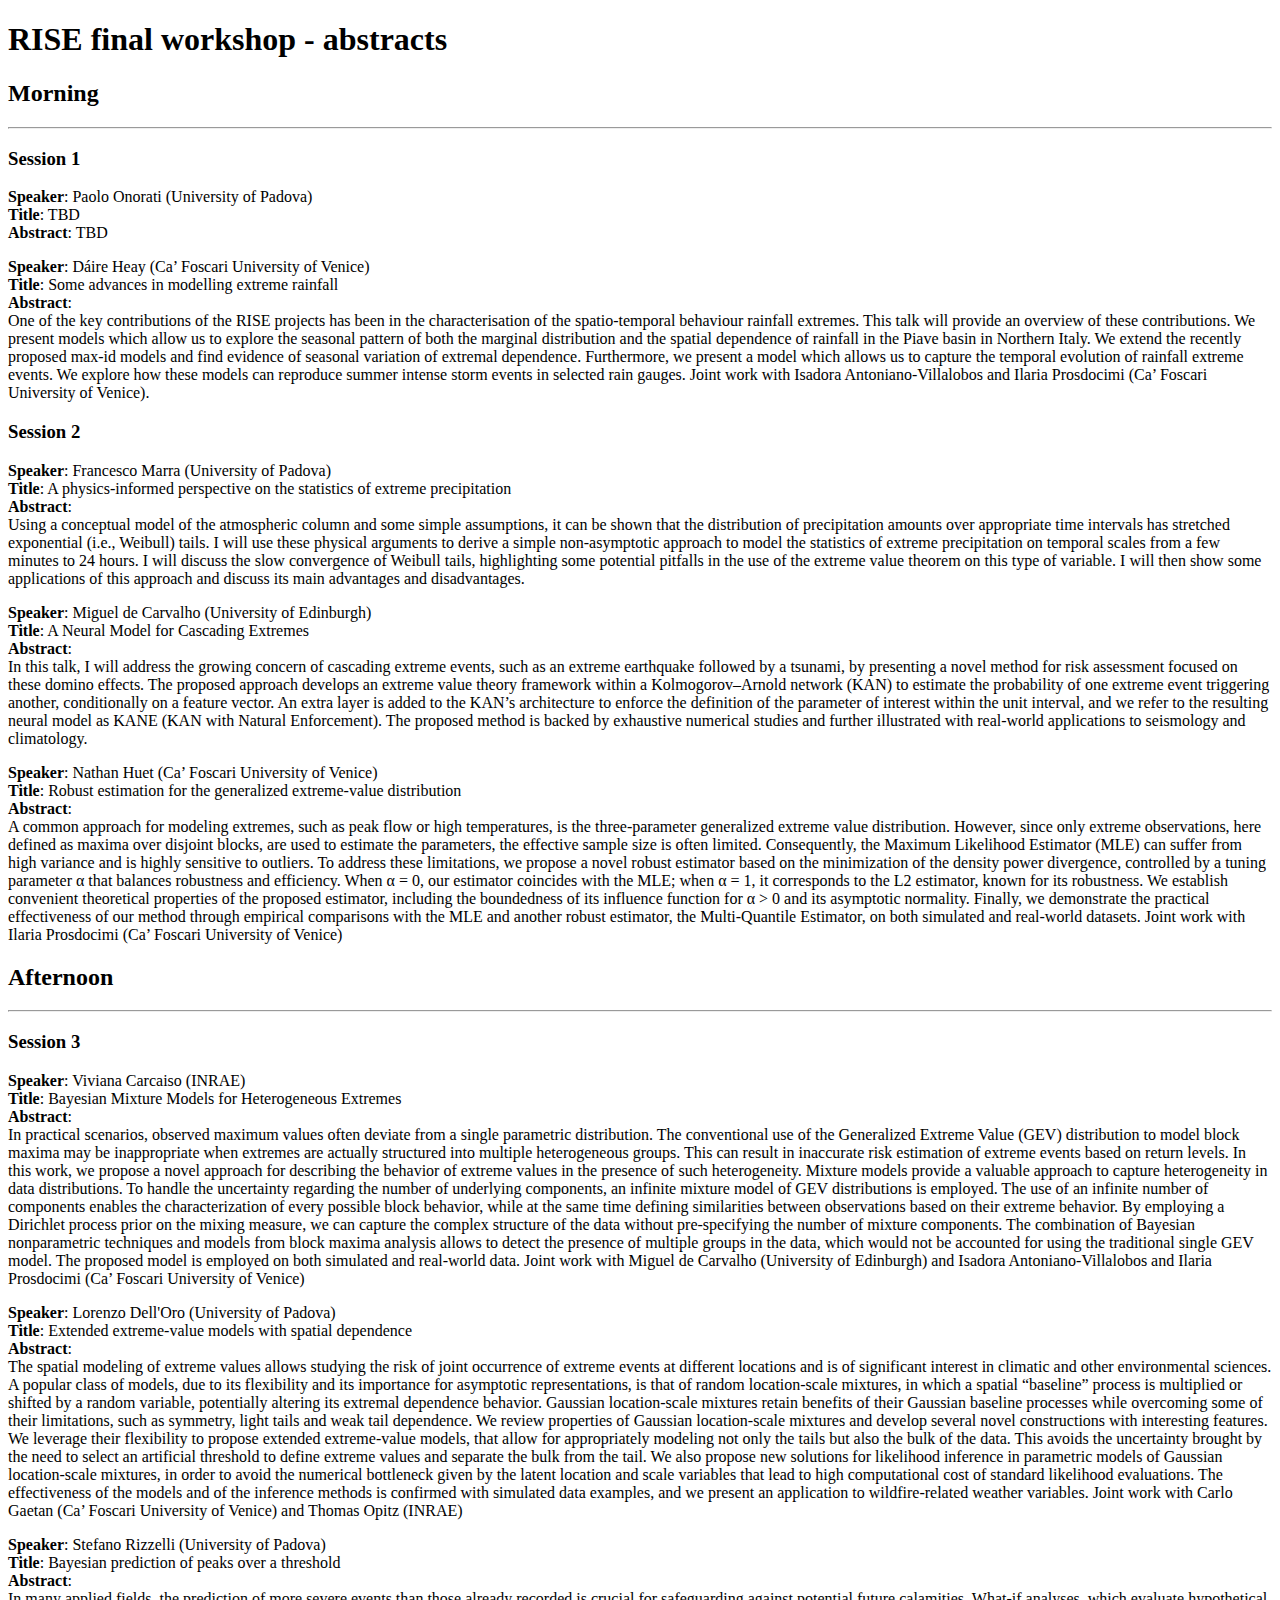
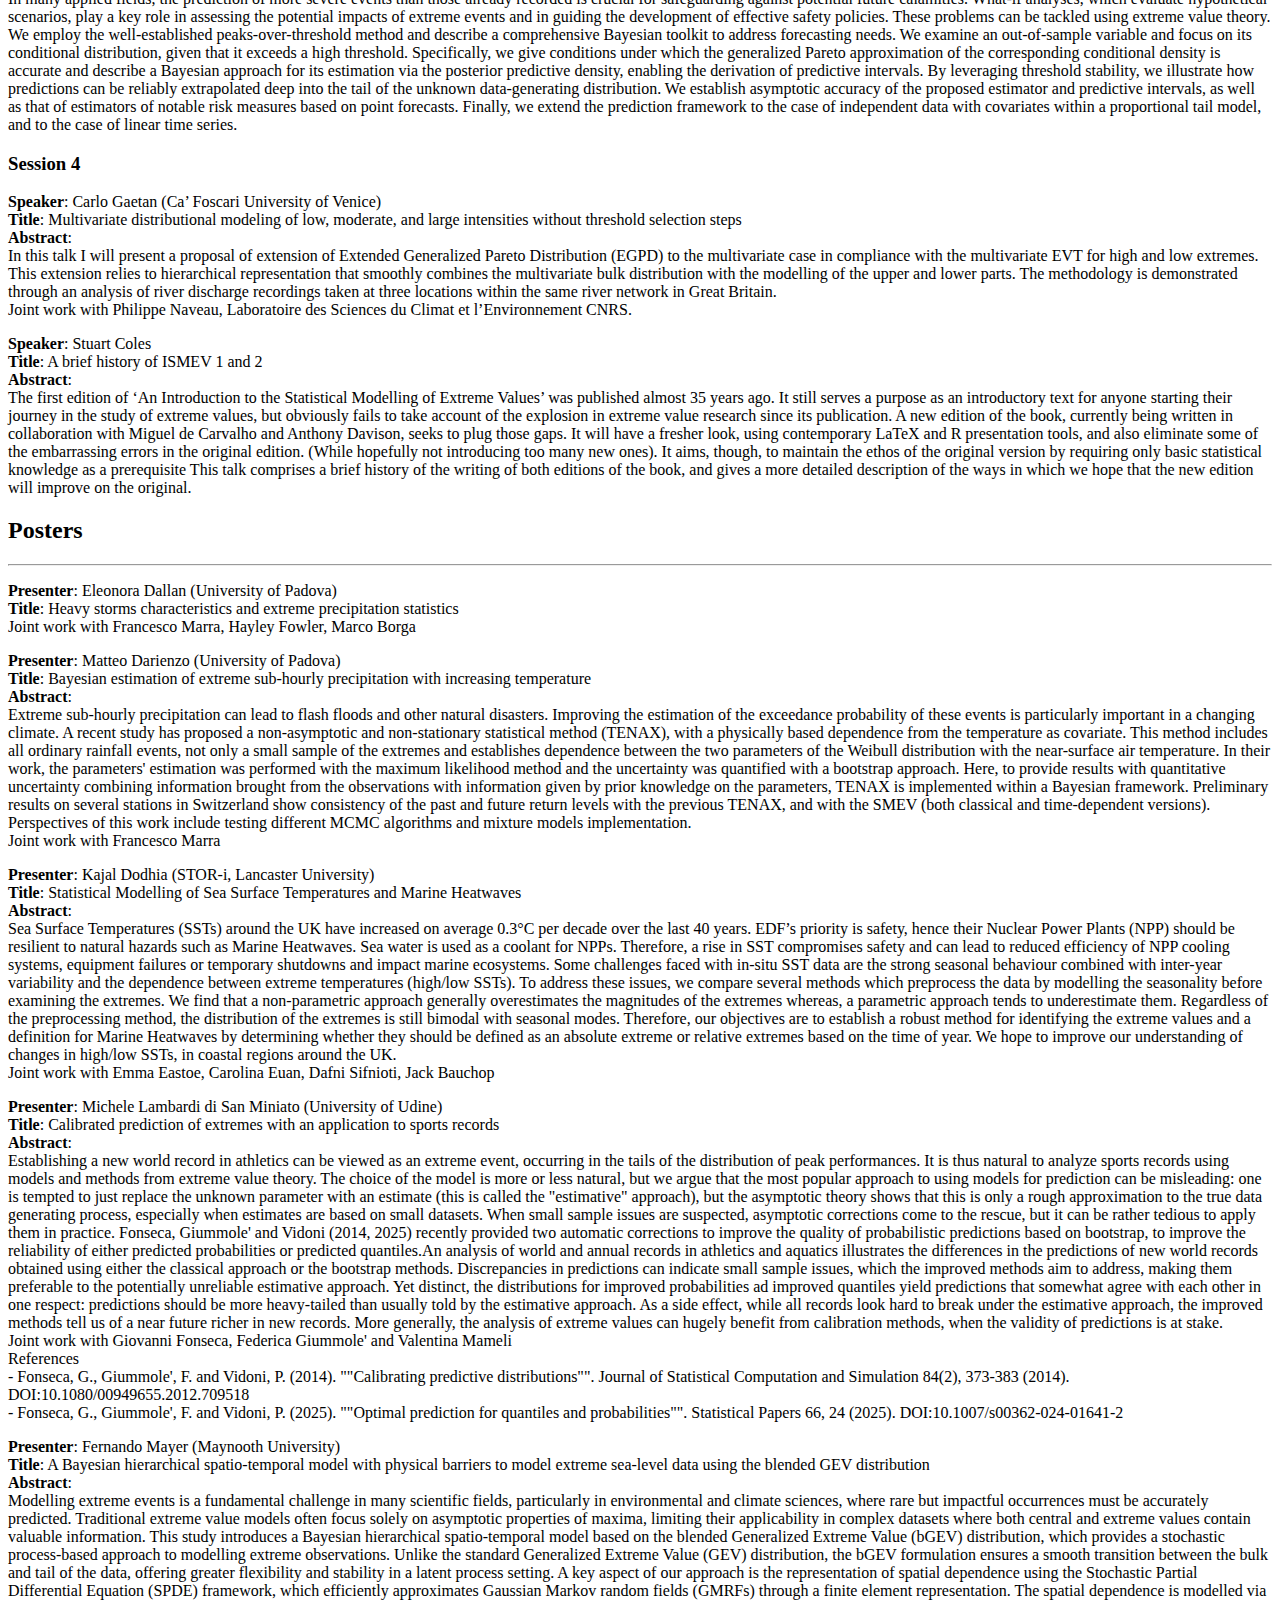
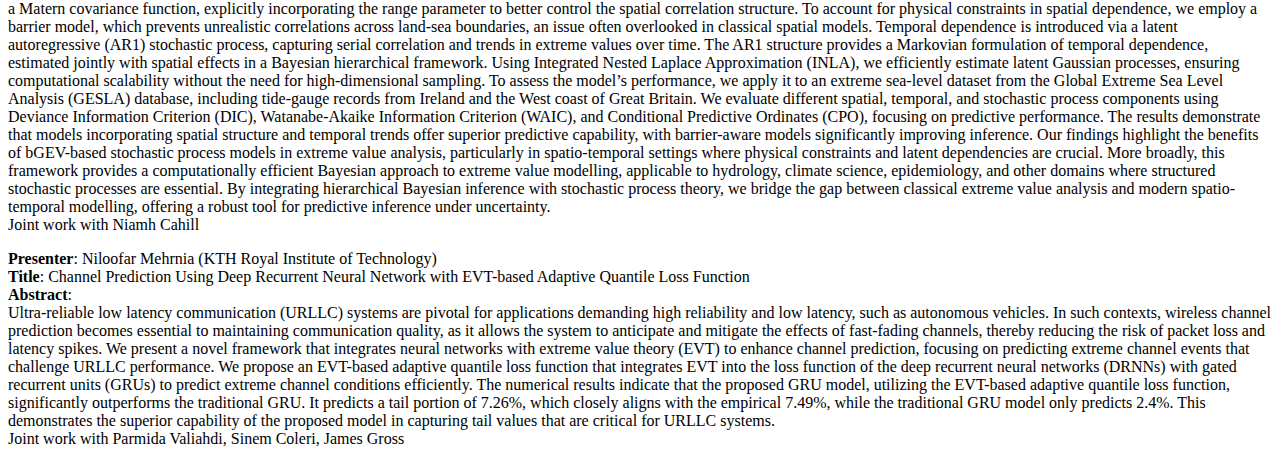
<file: abstracts.html>
<!DOCTYPE html>
<html>
<body>

<h1>RISE final workshop - abstracts</h1>
   <section id="amslot" class="section">
   <div class="container">
        <div class="section-header">          
          <h2 class="section-<strong>Title</strong>:">Morning</h2>
          <hr class="lines">
        </div>
	<div>
	<h3 id="section1"> Session 1 </h3>
	<p> 
	<strong>Speaker</strong>: Paolo Onorati (University of Padova) <br>
	<strong>Title</strong>: TBD <br>
	<strong>Abstract</strong>: TBD  	
	<br>
    <p>
	<strong>Speaker</strong>: Dáire Heay (Ca’ Foscari University of Venice) <br>
	<strong>Title</strong>: Some advances in modelling extreme rainfall <br>
	<strong>Abstract</strong>:<br>
	One of the key contributions of the RISE projects has been in the characterisation of the spatio-temporal behaviour rainfall extremes. This talk will provide an overview of these contributions. We present models which allow us to explore the seasonal pattern of both the marginal distribution and the spatial dependence of rainfall in the Piave basin in Northern Italy. We extend the recently proposed max-id models and find evidence of seasonal variation of extremal dependence. Furthermore, we present a model which allows us to capture the temporal evolution of rainfall extreme events. We explore how these models can reproduce summer intense storm events in selected rain gauges. 
	Joint work with Isadora Antoniano-Villalobos and Ilaria Prosdocimi (Ca’ Foscari University of Venice).
    <p>
	
    <h3 id="section2"> Session 2 </h3>
	    <p>
		<strong>Speaker</strong>: Francesco Marra (University of Padova) <br>
		<strong>Title</strong>: A physics-informed perspective on the statistics of extreme precipitation <br>
		<strong>Abstract</strong>:<br>
		Using a conceptual model of the atmospheric column and some simple assumptions, it can be shown that the distribution of precipitation amounts over appropriate time intervals has stretched exponential (i.e., Weibull) tails. I will use these physical arguments to derive a simple non-asymptotic approach to model the statistics of extreme precipitation on temporal scales from a few minutes to 24 hours. I will discuss the slow convergence of Weibull tails, highlighting some potential pitfalls in the use of the extreme value theorem on this type of variable. I will then show some applications of this approach and discuss its main advantages and disadvantages.
		<p>
		
		<strong>Speaker</strong>: Miguel de Carvalho (University of Edinburgh) <br>
		<strong>Title</strong>: A Neural Model for Cascading Extremes <br>
		<strong>Abstract</strong>: <br>
		In this talk, I will address the growing concern of cascading extreme events, such as an extreme earthquake followed by a tsunami, by presenting a novel method for risk assessment focused on these domino effects. The proposed approach develops an extreme value theory framework within a Kolmogorov–Arnold network (KAN) to estimate the probability of one extreme event triggering another, conditionally on a feature vector. An extra layer is added to the KAN’s architecture to enforce the definition of the parameter of interest within the unit interval, and we refer to the resulting neural model as KANE (KAN with Natural Enforcement). The proposed method is backed by exhaustive numerical studies and further illustrated with real-world applications to seismology and climatology.
		<p>
		
		<strong>Speaker</strong>: Nathan Huet (Ca’ Foscari University of Venice)<br>
		<strong>Title</strong>: Robust estimation for the generalized extreme-value distribution <br>
		<strong>Abstract</strong>: <br>
		A common approach for modeling extremes, such as peak flow or high temperatures, is the three-parameter generalized extreme value distribution. However, since only extreme observations, here defined as maxima over disjoint blocks, are used to estimate the parameters, the effective sample size is often limited. Consequently, the Maximum Likelihood Estimator (MLE) can suffer from high variance and is highly sensitive to outliers. To address these limitations, we propose a novel robust estimator based on the minimization of the density power divergence, controlled by a tuning parameter α that balances robustness and efficiency. When α = 0, our estimator coincides with the MLE; when α = 1, it corresponds to the L2 estimator, known for its robustness. We establish convenient theoretical properties of the proposed estimator, including the boundedness of its influence function for α > 0 and its asymptotic normality. Finally, we demonstrate the practical effectiveness of our method through empirical comparisons with the MLE and another robust estimator, the Multi-Quantile Estimator, on both simulated and real-world datasets. 
		Joint work with Ilaria Prosdocimi (Ca’ Foscari University of Venice)
		<p>
    </section>
	<section id="pmslot" class="section">
      <div class="container">
        <div class="section-header">          
          <h2 class="section-<strong>Title</strong>:">Afternoon</h2>
          <hr class="lines">
        </div>
	<div>
   <h3 id="section3"> Session 3 </h3>
	    <p>
		
		
<strong>Speaker</strong>: Viviana Carcaiso (INRAE) <br>
<strong>Title</strong>: Bayesian Mixture Models for Heterogeneous Extremes<br>
<strong>Abstract</strong>:<br>
In practical scenarios, observed maximum values often deviate from a single parametric distribution. The conventional use of the Generalized Extreme Value (GEV) distribution to model block maxima may be inappropriate when extremes are actually structured into multiple heterogeneous groups. This can result in inaccurate risk estimation of extreme events based on return levels. In this work, we propose a novel approach for describing the behavior of extreme values in the presence of such heterogeneity.  Mixture models provide a valuable approach to capture heterogeneity in data distributions. To handle the uncertainty regarding the number of underlying components, an infinite mixture model of GEV distributions is employed. The use of an infinite number of components enables the characterization of every possible block behavior, while at the same time defining similarities between observations based on their extreme behavior. By employing a Dirichlet process prior on the mixing measure, we can capture the complex structure of the data without pre-specifying the number of mixture components. The combination of Bayesian nonparametric techniques and models from block maxima analysis allows to detect the presence of multiple groups in the data, which would not be accounted for using the traditional single GEV model. The proposed model is employed on both simulated and real-world data. 
Joint work with Miguel de Carvalho (University of Edinburgh) and Isadora Antoniano-Villalobos and Ilaria Prosdocimi (Ca’ Foscari University of Venice) <p>

<strong>Speaker</strong>: Lorenzo Dell'Oro (University of Padova)<br>
<strong>Title</strong>: Extended extreme-value models with spatial dependence<br>
<strong>Abstract</strong>:<br>
The spatial modeling of extreme values allows studying the risk of joint occurrence of extreme events at different locations and is of significant interest in climatic and other environmental sciences. A popular class of models, due to its flexibility and its importance for asymptotic representations, is that of random location-scale mixtures, in which a spatial “baseline” process is multiplied or shifted by a random variable, potentially altering its extremal dependence behavior. Gaussian location-scale mixtures retain benefits of their Gaussian baseline processes while overcoming some of their limitations, such as symmetry, light tails and weak tail dependence. We review properties of Gaussian location-scale mixtures and develop several novel constructions with interesting features. We leverage their flexibility to propose extended extreme-value models, that allow for appropriately modeling not only the tails but also the bulk of the data. This avoids the uncertainty brought by the need to select an artificial threshold to define extreme values and separate the bulk from the tail. We also propose new solutions for likelihood inference in parametric models of Gaussian location-scale mixtures, in order to avoid the numerical bottleneck given by the latent location and scale variables that lead to high computational cost of standard likelihood evaluations. The effectiveness of the models and of the inference methods is confirmed with simulated data examples, and we present an application to wildfire-related weather variables.
Joint work with Carlo Gaetan (Ca’ Foscari University of Venice) and Thomas Opitz (INRAE) 
<p>

<strong>Speaker</strong>: Stefano Rizzelli (University of Padova) <br>
<strong>Title</strong>: Bayesian prediction of peaks over a threshold <br>
<strong>Abstract</strong>: <br>
In many applied fields, the prediction of more severe events than those already recorded is crucial for safeguarding against potential future calamities. What-if analyses, which evaluate hypothetical scenarios, play a key role in assessing the potential impacts of extreme events and in guiding the development of effective safety policies. These problems can be tackled using extreme value theory. We employ the well-established peaks-over-threshold method and describe a comprehensive Bayesian toolkit to address forecasting needs. We examine an out-of-sample variable and focus on its conditional distribution, given that it exceeds a high threshold. Specifically, we give conditions under which the generalized Pareto approximation of the corresponding conditional density is accurate and describe a Bayesian approach for its estimation via the posterior predictive density, enabling the derivation of predictive intervals. By leveraging threshold stability, we illustrate how predictions can be reliably extrapolated deep into the tail of the unknown data-generating distribution. We establish asymptotic accuracy of the proposed estimator and predictive intervals, as well as that of estimators of notable risk measures based on point forecasts. Finally, we extend the prediction framework to the case of independent data with covariates within a proportional tail model, and to the case of linear time series.
<p>

    <h3 id="section4"> Session 4 </h3>
	    <p>
<strong>Speaker</strong>: Carlo Gaetan (Ca’ Foscari University of Venice)<br>
<strong>Title</strong>: Multivariate distributional modeling of low, moderate, and large intensities without threshold selection steps <br>
<strong>Abstract</strong>: <br>
In this talk I will present a proposal of extension of Extended Generalized Pareto Distribution (EGPD) to the multivariate case in compliance with the multivariate EVT for high and low extremes. This extension relies to hierarchical representation that smoothly combines the multivariate bulk distribution with the modelling of the upper and lower parts. The methodology is demonstrated through an analysis of river discharge recordings taken at three locations within the same river network in Great Britain.<br>
Joint work with Philippe Naveau, Laboratoire des Sciences du Climat et l’Environnement CNRS.
<p>

<strong>Speaker</strong>: Stuart Coles <br>
<strong>Title</strong>: A brief history of ISMEV 1 and 2<br>
<strong>Abstract</strong>: <br>
The first edition of ‘An Introduction to the Statistical Modelling of Extreme Values’ was published almost 35 years ago. It still serves a purpose as an introductory text for anyone starting their journey in the study of extreme values, but obviously fails to take account of the explosion in extreme value research since its publication. A new edition of the book, currently being written in collaboration with Miguel de Carvalho and Anthony Davison, seeks to plug those gaps. It will have a fresher look, using contemporary LaTeX and R presentation tools, and also eliminate some of the embarrassing errors in the original edition. (While hopefully not introducing too many new ones). It aims, though, to maintain the ethos of the original version by requiring only basic statistical knowledge as a prerequisite
This talk comprises a brief history of the writing of both editions of the book, and gives a more detailed description of the ways in which we hope that the new edition will improve on the original.
<p>

    </section>
	
    <section id="posters" class="section">
      <div class="container">
        <div class="section-header">          
          <h2 class="section-<strong>Title</strong>:">Posters</h2>
          <hr class="lines">
        </div>
	<div>
	
	<p> 

<strong>Presenter</strong>: Eleonora Dallan (University of Padova) <br>
<strong>Title</strong>: Heavy storms characteristics and extreme precipitation statistics <br>
Joint work with Francesco Marra, Hayley Fowler, Marco Borga	<br>
<p> 

<strong>Presenter</strong>: Matteo Darienzo (University of Padova)<br>
<strong>Title</strong>: Bayesian estimation of extreme sub-hourly precipitation with increasing temperature<br>
<strong>Abstract</strong>:<br>
Extreme sub-hourly precipitation can lead to flash floods and other natural disasters. Improving the estimation of the exceedance probability of these events is particularly important in a changing climate. A recent study has proposed a non-asymptotic and non-stationary statistical method (TENAX), with a physically based dependence from the temperature as covariate. This method includes all ordinary rainfall events, not only a small sample of the extremes and establishes dependence between the two parameters of the Weibull distribution with the near-surface air temperature. In their work, the parameters' estimation was performed with the maximum likelihood method and the uncertainty was quantified with a bootstrap approach. Here, to provide results with quantitative uncertainty combining information brought from the observations with information given by prior knowledge on the parameters, TENAX is implemented within a Bayesian framework. Preliminary results on several stations in Switzerland show consistency of the past and future return levels with the previous TENAX, and with the SMEV (both classical and time-dependent versions). Perspectives of this work include testing different MCMC algorithms and mixture models implementation. <br>
Joint work with Francesco Marra
<p>

<strong>Presenter</strong>: Kajal Dodhia (STOR-i, Lancaster University) <br>
<strong>Title</strong>: Statistical Modelling of Sea Surface Temperatures and Marine Heatwaves <br>
<strong>Abstract</strong>: <br>
Sea Surface Temperatures (SSTs) around the UK have increased on average 0.3°C per decade over the last 40 years. EDF’s priority is safety, hence their Nuclear Power Plants (NPP) should be resilient to natural hazards such as Marine Heatwaves. Sea water is used as a coolant for NPPs. Therefore, a rise in SST compromises safety and can lead to reduced efficiency of NPP cooling systems, equipment failures or temporary shutdowns and impact marine ecosystems. Some challenges faced with in-situ SST data are the strong seasonal behaviour combined with inter-year variability and the dependence between extreme temperatures (high/low SSTs). To address these issues, we compare several methods which preprocess the data by modelling the seasonality before examining the extremes. We find that a non-parametric approach generally overestimates the magnitudes of the extremes whereas, a parametric approach tends to underestimate them. Regardless of the preprocessing method, the distribution of the extremes is still bimodal with seasonal modes. Therefore, our objectives are to establish a robust method for identifying the extreme values and a definition for Marine Heatwaves by determining whether they should be defined as an absolute extreme or relative extremes based on the time of year. We hope to improve our understanding of changes in high/low SSTs, in coastal regions around the UK. <br>
Joint work with Emma Eastoe, Carolina Euan, Dafni Sifnioti, Jack Bauchop
<p>

<strong>Presenter</strong>: Michele Lambardi di San Miniato	(University of Udine) <br>
<strong>Title</strong>: Calibrated prediction of extremes with an application to sports records <br>
<strong>Abstract</strong>: <br>
Establishing a new world record in athletics can be viewed as an extreme event, occurring in the tails of the distribution of peak performances. It is thus natural to analyze sports records using models and methods from extreme value theory. The choice of the model is more or less natural, but we argue that the most popular approach to using models for prediction can be misleading: one is tempted to just replace the unknown parameter with an estimate (this is called the "estimative" approach), but the asymptotic theory shows that this is only a rough approximation to the true data generating process, especially when estimates are based on small datasets. When small sample issues are suspected, asymptotic corrections come to the rescue, but it can be rather tedious to apply them in practice. Fonseca, Giummole' and Vidoni (2014, 2025) recently provided two automatic corrections to improve the quality of probabilistic predictions based on bootstrap, to improve the reliability of either predicted probabilities or predicted quantiles.An analysis of world and annual records in athletics and aquatics illustrates the differences in the predictions of new world records obtained using either the classical approach or the bootstrap methods. Discrepancies in predictions can indicate small sample issues, which the improved methods aim to address, making them preferable to the potentially unreliable estimative approach. Yet distinct, the distributions for improved probabilities ad improved quantiles yield predictions that somewhat agree with each other in one respect: predictions should be more heavy-tailed than usually told by the estimative approach. As a side effect, while all records look hard to break under the estimative approach, the improved methods tell us of a near future richer in new records. More generally, the analysis of extreme values can hugely benefit from calibration methods, when the validity of predictions is at stake. <br>

Joint work with Giovanni Fonseca, Federica Giummole' and Valentina Mameli 
 <br>
References <br>
- Fonseca, G., Giummole', F. and Vidoni, P. (2014). ""Calibrating predictive distributions"". Journal of Statistical Computation and Simulation 84(2), 373-383 (2014). DOI:10.1080/00949655.2012.709518 <br>
- Fonseca, G., Giummole', F. and Vidoni, P. (2025). ""Optimal prediction for quantiles and probabilities"". Statistical Papers 66, 24 (2025). DOI:10.1007/s00362-024-01641-2
<p>

<strong>Presenter</strong>: Fernando Mayer (Maynooth University) <br>
<strong>Title</strong>: A Bayesian hierarchical spatio-temporal model with physical barriers to model extreme sea-level data using the blended GEV distribution <br>
<strong>Abstract</strong>: <br> 
Modelling extreme events is a fundamental challenge in many scientific fields, particularly in environmental and climate sciences, where rare but impactful occurrences must be accurately predicted. Traditional extreme value models often focus solely on asymptotic properties of maxima, limiting their applicability in complex datasets where both central and extreme values contain valuable information. This study introduces a Bayesian hierarchical spatio-temporal model based on the blended Generalized Extreme Value (bGEV) distribution, which provides a stochastic process-based approach to modelling extreme observations. Unlike the standard Generalized Extreme Value (GEV) distribution, the bGEV formulation ensures a smooth transition between the bulk and tail of the data, offering greater flexibility and stability in a latent process setting. A key aspect of our approach is the representation of spatial dependence using the Stochastic Partial Differential Equation (SPDE) framework, which efficiently approximates Gaussian Markov random fields (GMRFs) through a finite element representation. The spatial dependence is modelled via a Matern covariance function, explicitly incorporating the range parameter to better control the spatial correlation structure. To account for physical constraints in spatial dependence, we employ a barrier model, which prevents unrealistic correlations across land-sea boundaries, an issue often overlooked in classical spatial models. Temporal dependence is introduced via a latent autoregressive (AR1) stochastic process, capturing serial correlation and trends in extreme values over time. The AR1 structure provides a Markovian formulation of temporal dependence, estimated jointly with spatial effects in a Bayesian hierarchical framework. Using Integrated Nested Laplace Approximation (INLA), we efficiently estimate latent Gaussian processes, ensuring computational scalability without the need for high-dimensional sampling. To assess the model’s performance, we apply it to an extreme sea-level dataset from the Global Extreme Sea Level Analysis (GESLA) database, including tide-gauge records from Ireland and the West coast of Great Britain. We evaluate different spatial, temporal, and stochastic process components using Deviance Information Criterion (DIC), Watanabe-Akaike Information Criterion (WAIC), and Conditional Predictive Ordinates (CPO), focusing on predictive performance. The results demonstrate that models incorporating spatial structure and temporal trends offer superior predictive capability, with barrier-aware models significantly improving inference. Our findings highlight the benefits of bGEV-based stochastic process models in extreme value analysis, particularly in spatio-temporal settings where physical constraints and latent dependencies are crucial. More broadly, this framework provides a computationally efficient Bayesian approach to extreme value modelling, applicable to hydrology, climate science, epidemiology, and other domains where structured stochastic processes are essential. By integrating hierarchical Bayesian inference with stochastic process theory, we bridge the gap between classical extreme value analysis and modern spatio-temporal modelling, offering a robust tool for predictive inference under uncertainty. <br>
Joint work with Niamh Cahill	
<p>

<strong>Presenter</strong>: Niloofar Mehrnia (KTH Royal Institute of Technology) <br>
<strong>Title</strong>: Channel Prediction Using Deep Recurrent Neural Network with EVT-based Adaptive Quantile Loss Function <br>
<strong>Abstract</strong>: <br>
Ultra-reliable low latency communication (URLLC) systems are pivotal for applications demanding high reliability and low latency, such as autonomous vehicles. In such contexts, wireless channel prediction becomes essential to maintaining communication quality, as it allows the system to anticipate and mitigate the effects of fast-fading channels, thereby reducing the risk of packet loss and latency spikes. We present a novel framework that integrates neural networks with extreme value theory (EVT) to enhance channel prediction, focusing on predicting extreme channel events that challenge URLLC performance. We propose an EVT-based adaptive quantile loss function that integrates EVT into the loss function of the deep recurrent neural networks (DRNNs) with gated recurrent units (GRUs) to predict extreme channel conditions efficiently. The numerical results indicate that the proposed GRU model, utilizing the EVT-based adaptive quantile loss function, significantly outperforms the traditional GRU. It predicts a tail portion of 7.26%, which closely aligns with the empirical 7.49%, while the traditional GRU model only predicts 2.4%. This demonstrates the superior capability of the proposed model in capturing tail values that are critical for URLLC systems. <br>
Joint work with Parmida Valiahdi, Sinem Coleri, James Gross
<p>



    <!-- Go To Top Link -->
    <a href="#" class="back-to-top">
      <i class="lnr lnr-arrow-up"></i>
    </a>
    
    <div id="loader">
      <div class="spinner">
        <div class="double-bounce1"></div>
        <div class="double-bounce2"></div>
      </div>
    </div>     

    <!-- jQuery first, then Tether, then Bootstrap JS. -->
    <script src="js/jquery-min.js"></script>
    <script src="js/popper.min.js"></script>
    <script src="js/bootstrap.min.js"></script>
    <script src="js/jquery.mixitup.js"></script>
    <script src="js/nivo-lightbox.js"></script>
    <script src="js/owl.carousel.js"></script>    
    <script src="js/jquery.stellar.min.js"></script>    
    <script src="js/jquery.nav.js"></script>    
    <script src="js/scrolling-nav.js"></script>    
    <script src="js/jquery.easing.min.js"></script>    
    <script src="js/smoothscroll.js"></script>    
    <script src="js/jquery.slicknav.js"></script>     
    <script src="js/wow.js"></script>   
    <script src="js/jquery.vide.js"></script>
    <script src="js/jquery.counterup.min.js"></script>    
    <script src="js/jquery.magnific-popup.min.js"></script>    
    <script src="js/waypoints.min.js"></script>    
    <script src="js/form-validator.min.js"></script>
    <script src="js/contact-form-script.js"></script>   
    <script src="js/main.js"></script>

  </body>
</html>
</file>
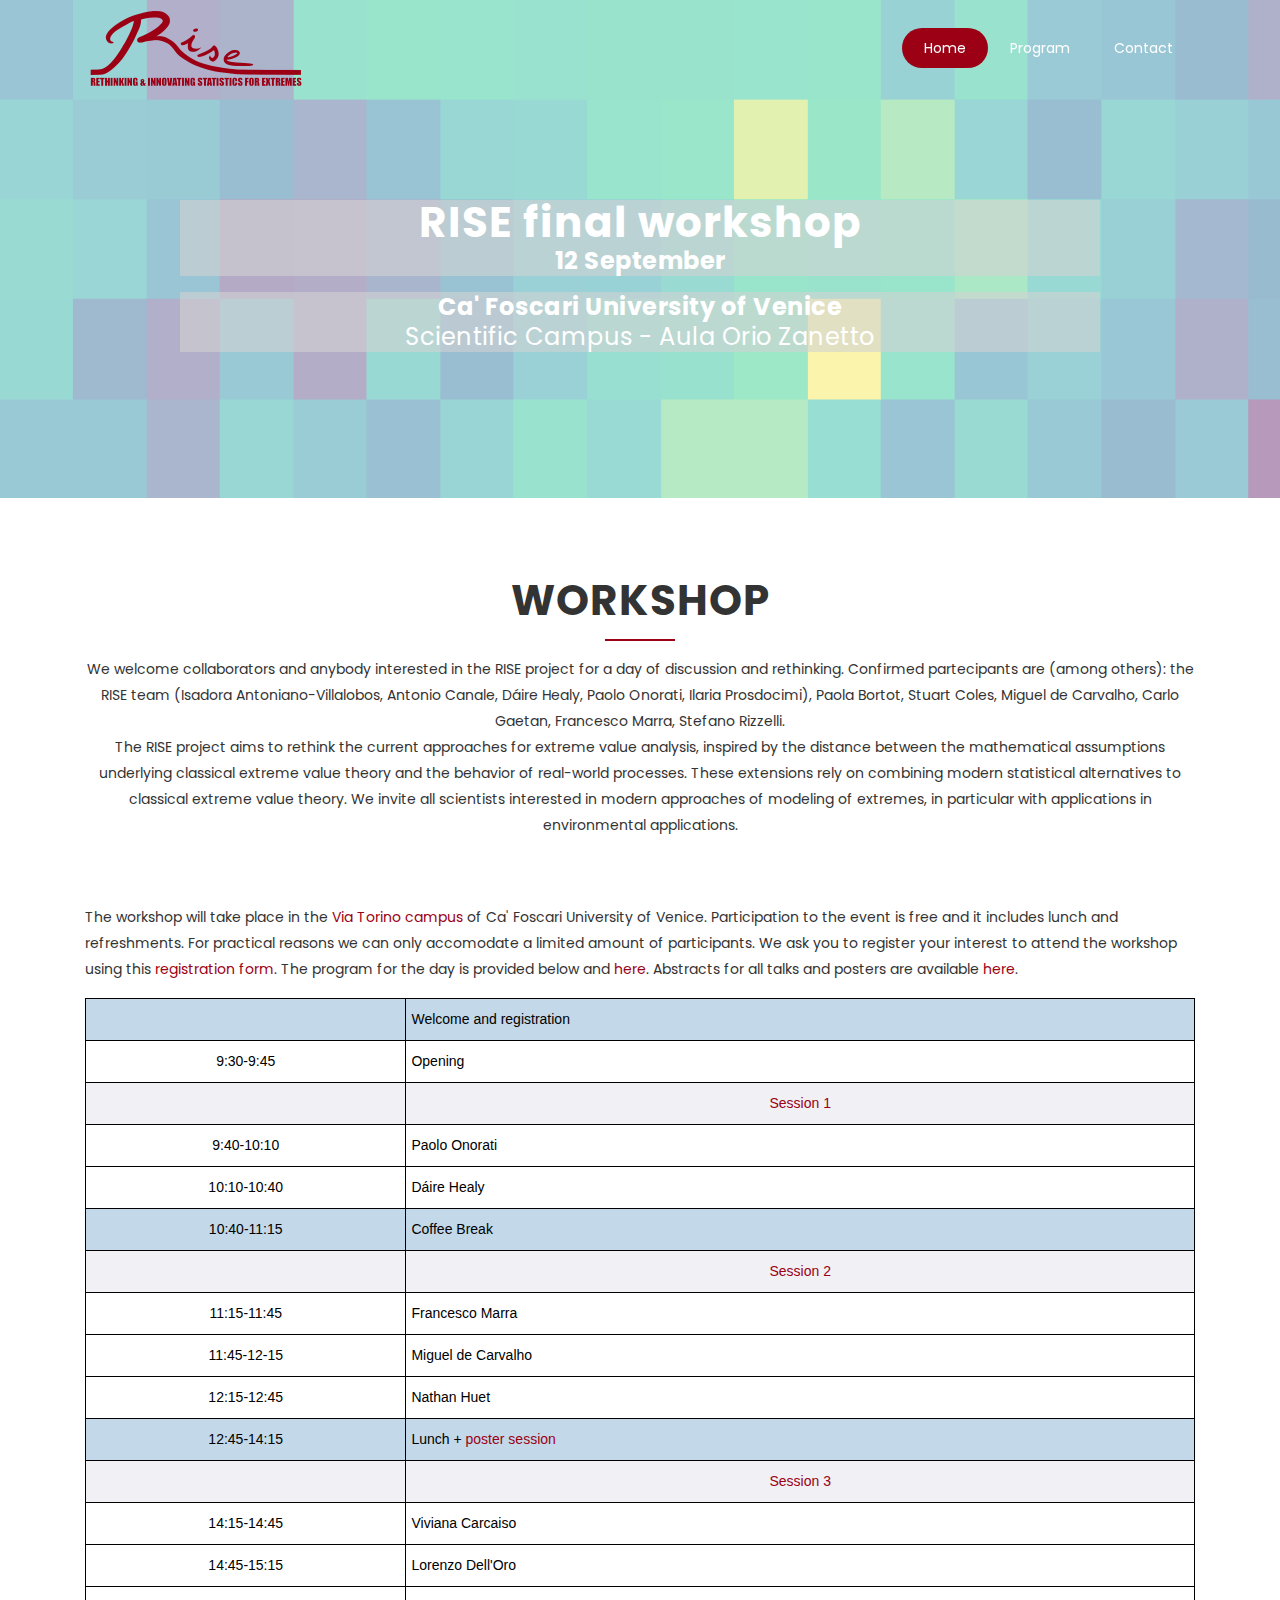
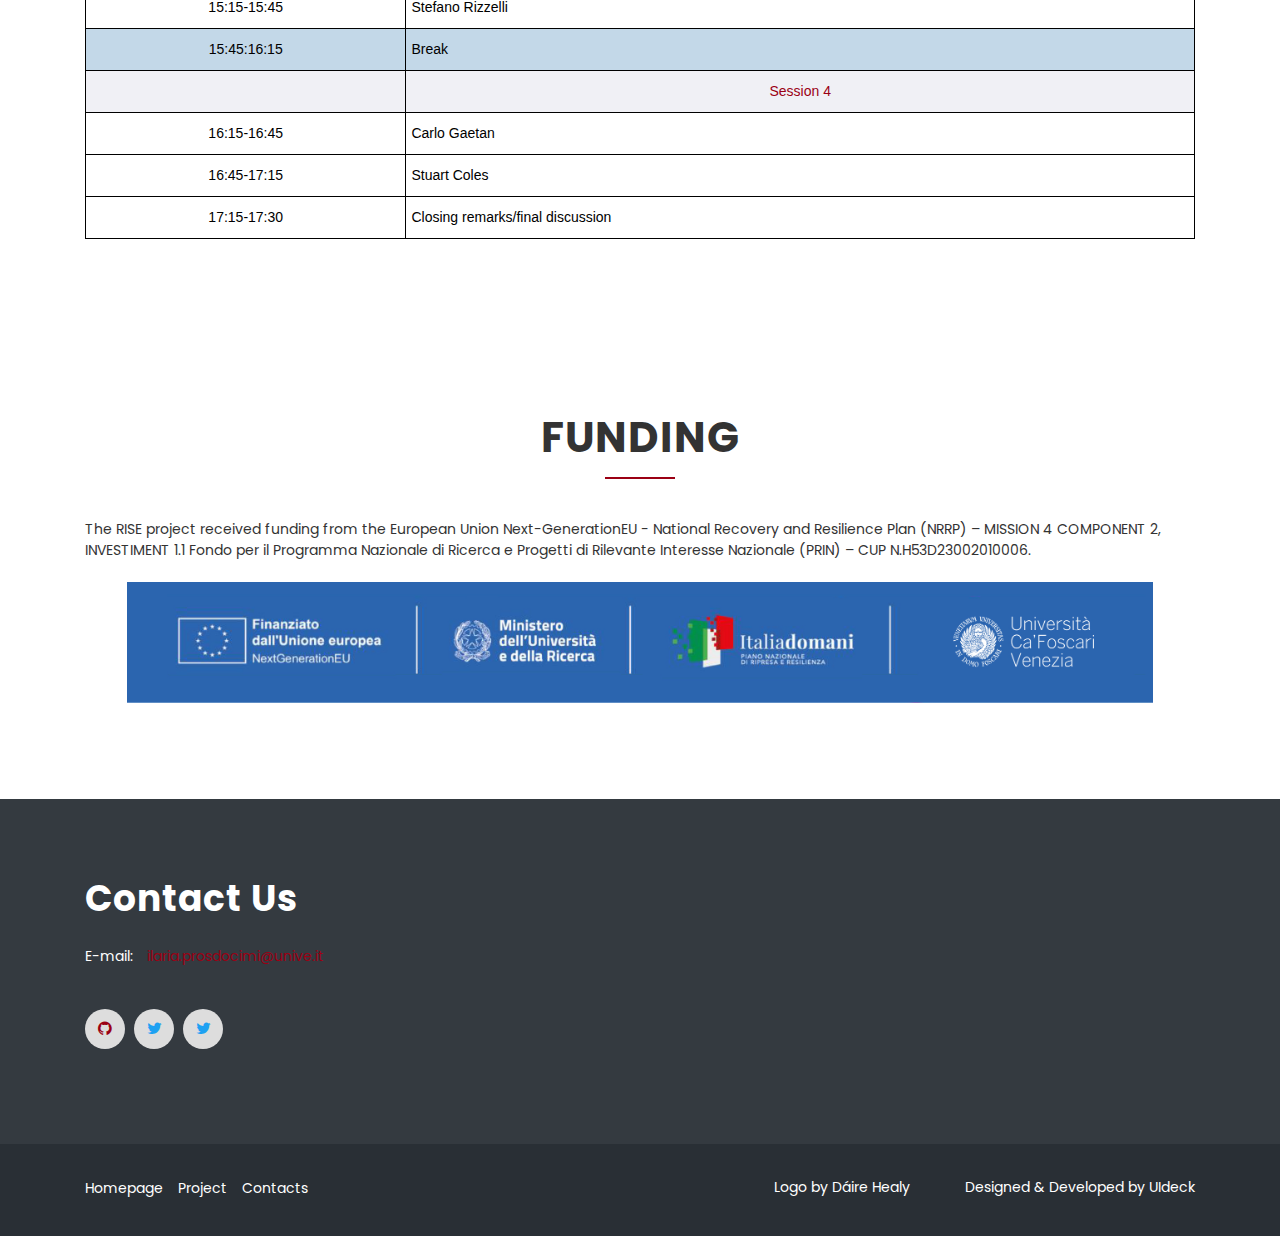
<file: meeting1.html>
<!DOCTYPE html>
<html lang="en">
  <head>
    <!-- Required meta tags -->
    <meta charset="utf-8">
    <meta name="viewport" content="width=device-width, initial-scale=1, shrink-to-fit=no">
    <meta name="keywords" content="Bootstrap, Parallax, Template, Registration, Landing">
    <meta name="viewport" content="width=device-width, initial-scale=1, maximum-scale=1">
    <meta name="author" content="Ilaria Prosdocimi" >
    <title>RISE final meeting</title>

    <!-- Bootstrap CSS -->
    <link rel="stylesheet" href="css/bootstrap.min.css">
    <link rel="stylesheet" href="css/font-awesome.min.css">
    <link rel="stylesheet" href="css/line-icons.css">
    <link rel="stylesheet" href="css/owl.carousel.css">
    <link rel="stylesheet" href="css/owl.theme.css">
    <link rel="stylesheet" href="css/nivo-lightbox.css">
    <link rel="stylesheet" href="css/magnific-popup.css">
    <link rel="stylesheet" href="css/slicknav.css">
    <link rel="stylesheet" href="css/animate.css">
    <link rel="stylesheet" href="css/main.css">    
    <link rel="stylesheet" href="css/responsive.css">
    
<style>
table {
  border-collapse: collapse;
  width: 100%;
}

td, th {
  border: 1px solid #dddddd;
  text-align: left;
  padding: 8px;
}
tr:nth-child(even) {
  background-color: #f5f5f5;
}
</style>
  </head>
  <body>

    <!-- Header Section Start -->
    <header id="hero-area" data-stellar-background-ratio="0.5">    
      <!-- Navbar Start -->
      <nav class="navbar navbar-expand-lg fixed-top scrolling-navbar indigo">
        <div class="container">
          <!-- Brand and toggle get grouped for better mobile display -->
          <div class="navbar-header">
            <a href="index.html" class="navbar-brand"><img class="img-fulid" src="img/logo.png" alt=""></a>
            <button class="navbar-toggler" type="button" data-toggle="collapse" data-target="#main-navbar" aria-controls="main-navbar" aria-expanded="false" aria-label="Toggle navigation">
              <i class="lnr lnr-menu"></i>
            </button>
          </div>
          <div class="collapse navbar-collapse" id="main-navbar">
            <ul class="navbar-nav mr-auto w-100 justify-content-end">
              <li class="nav-item">
                <a class="nav-link page-scroll" href="#hero-area">Home</a>
              </li>
              <li class="nav-item">
                <a class="nav-link page-scroll" href="#program">Program</a>
              </li>
               <li class="nav-item">
                <a class="nav-link page-scroll" href="#contact">Contact</a>
              </li>
            </ul>
          </div>
        </div>

        <!-- Mobile Menu Start -->
        <ul class="mobile-menu">
           <li>
              <a class="page-scroll" href="#hero-area">Home</a>
            </li>
            <li>
              <a class="page-scroll" href="#program">Program</a>
            </li>
            <li>
              <a class="page-scroll" href="#contact">Contact</a>
            </li>
        </ul>
        <!-- Mobile Menu End -->

      </nav>
      <!-- Navbar End -->   
      <div class="container">      
        <div class="row justify-content-md-center">
          <div class="col-md-10">
            <div class="contents text-center">
              <h1 class="wow fadeInDown" data-wow-duration="1000ms" data-wow-delay="0.3s">RISE final workshop</h1>
              <p class="lead  wow fadeIn" data-wow-duration="1000ms" data-wow-delay="400ms"><b>12 September</b> 
              <p class="lead  wow fadeIn" data-wow-duration="1000ms" data-wow-delay="400ms"><b>Ca' Foscari University of Venice</b> 
			  <br> Scientific Campus - Aula Orio Zanetto
			  </p>
            </div>
          </div>
        </div> 
      </div>           
    </header>
    <!-- Header Section End --> 
    <!-- <font color="#8bc6f0">[Bando MIUR PRIN 2017]</font> --> 
    <div id="program" class="section">
      <div class="container">
        <div class="section-header">          
          <h2 class="section-title">Workshop</h2>
          <hr class="lines">
          <p class="section-subtitle">We welcome collaborators and anybody interested in the RISE project for a day of discussion and rethinking. Confirmed partecipants are (among others): the RISE team (Isadora Antoniano-Villalobos, Antonio Canale, Dáire Healy, Paolo Onorati, Ilaria Prosdocimi), Paola Bortot, Stuart Coles, Miguel de Carvalho, Carlo Gaetan, Francesco Marra, Stefano Rizzelli. </br>
		  The RISE project aims to rethink the current approaches for extreme value analysis, inspired by the distance between the mathematical assumptions underlying classical extreme value theory and the behavior of real-world processes. These extensions rely on combining modern statistical alternatives to classical extreme value theory. We invite all scientists interested in modern approaches of modeling of extremes, in particular with applications in environmental applications. 
          </br>
		  </p>
        </div>
        <div>
     <p>
	 
	 

          </br>		 
		  The workshop will take place in the <a href = "https://www.openstreetmap.org/way/341029735#map=17/45.478544/12.255581" target="_blank">Via Torino campus</a> of Ca' Foscari University of Venice. Participation to the event is free and it includes lunch and refreshments. For practical reasons we can only accomodate a limited amount of participants. We ask you to register your interest to attend the workshop using this <a href="https://docs.google.com/forms/d/e/1FAIpQLSc4srusdy9cwm_Fr4pmkOHCDZGWhrPB_Fee1hBl2g9rLt7ykA/viewform?usp=dialog" target="_blank">registration form</a>. 
		  
		  The program for the day is provided below and <a href="https://drive.google.com/file/d/1u1gER3tdIx_v-flbbPfgZuJ_Kl9NzWpl/view?usp=drive_link" target="_blank">here</a>. Abstracts for all talks and posters are available <a href="https://drive.google.com/file/d/1JEX0Eu0TfScenI312FxE4EksIYVN0JVa/view?usp=drive_link" target="_blank">here</a>. 
		  
		  <style type="text/css">
.tg  {border-collapse:collapse;border-spacing:0;}
.tg td{border-color:black;border-style:solid;border-width:1px;font-family:Arial, sans-serif;font-size:14px;
  overflow:hidden;padding:10px 5px;word-break:normal;}
.tg th{border-color:black;border-style:solid;border-width:1px;font-family:Arial, sans-serif;font-size:14px;
  font-weight:normal;overflow:hidden;padding:10px 5px;word-break:normal;}
.tg .tg-yy8p{background-color:#c3d8e8;text-align:left;vertical-align:bottom; color:black}
.tg .tg-ot09{background-color:#c3d8e8;text-align:center;vertical-align:bottom; color:black}
.tg .tg-ll{background-color:#f0f0f5;text-align:center;vertical-align:bottom; color:black}
.tg .tg-8d8j{background-color:#ffffff;text-align:center;vertical-align:bottom; color:black}
.tg .tg-im72{background-color:#ffffff;text-align:left;vertical-align:bottom; color:#000000}
</style>
<table class="tg"><tbody>
  <tr>
    <td class="tg-ot09"> </td>
    <td class="tg-yy8p">Welcome and registration</td>
  </tr>
  <tr>
    <td class="tg-8d8j">9:30-9:45</td>
    <td class="tg-im72">Opening</td>
  </tr>
  <tr>
    <td class="tg-ll"> </td>
    <td class="tg-ll"> <a href="abstracts.html#section1" target="_blank">Session 1</a> </td>
  </tr>
  <tr>
    <td class="tg-8d8j">9:40-10:10</td>
    <td class="tg-im72">Paolo Onorati</td>
  </tr>
  <tr>
    <td class="tg-8d8j">10:10-10:40</td>
    <td class="tg-im72">Dáire Healy</td>
  </tr>
  <tr>
    <td class="tg-ot09">10:40-11:15</td>
    <td class="tg-yy8p">Coffee Break</td>
  </tr>
  <tr>
    <td class="tg-ll"> </td>
    <td class="tg-ll"> <a href="abstracts.html#section2" target="_blank">Session 2</a> </td>
  </tr>
  <tr>
    <td class="tg-8d8j">11:15-11:45</td>
    <td class="tg-im72">Francesco Marra</td>
  </tr>
  <tr>
    <td class="tg-8d8j">11:45-12-15</td>
    <td class="tg-im72">Miguel de Carvalho</td>
  </tr>
  <tr>
    <td class="tg-8d8j">12:15-12:45</td>
    <td class="tg-im72">Nathan Huet</td>
  </tr>
  <tr>
    <td class="tg-ot09">12:45-14:15</td>
    <td class="tg-yy8p">Lunch + <a href="abstracts.html#posters" target="_blank">poster session </a> </td>
  </tr>
  <tr>
    <td class="tg-ll"> </td>
    <td class="tg-ll"> <a href="abstracts.html#section3" target="_blank">Session 3</a> </td>
  </tr>
  <tr>
    <td class="tg-8d8j">14:15-14:45</td>
    <td class="tg-im72">Viviana Carcaiso</td>
  </tr>
  <tr>
    <td class="tg-8d8j">14:45-15:15</td>
    <td class="tg-im72">Lorenzo Dell'Oro</td>
  </tr>
  <tr>
    <td class="tg-8d8j">15:15-15:45</td>
    <td class="tg-im72">Stefano Rizzelli</td>
  </tr>
  <tr>
    <td class="tg-ot09">15:45:16:15</td>
    <td class="tg-yy8p">Break</td>
  </tr>
  <tr>
    <td class="tg-ll"> </td>
    <td class="tg-ll"> <a href="abstracts.html#section4" target="_blank">Session 4</a> </td>
  </tr>
  <tr>
    <td class="tg-8d8j">16:15-16:45</td>
    <td class="tg-im72">Carlo Gaetan</td>
  </tr>
  <tr>
    <td class="tg-8d8j">16:45-17:15</td>
    <td class="tg-im72">Stuart Coles</td>
  </tr>
    <tr>
    <td class="tg-8d8j">17:15-17:30</td>
    <td class="tg-im72">Closing remarks/final discussion</td>
  </tr>
</tbody></table>
          </p>
         </div>
 

        </div>

       
      </div>
	  
	  		
    
    </section>
	<section id="funding" class="section">
      <div class="container">
        <div class="section-header">          
          <h2 class="section-title">Funding</h2>
          <hr class="lines">
        </div>
		<div>
	
	The RISE project received funding from the European Union Next-GenerationEU - National Recovery and Resilience Plan (NRRP) – MISSION 4 COMPONENT 2, INVESTIMENT 1.1 Fondo per il Programma Nazionale di Ricerca e Progetti di Rilevante Interesse Nazionale (PRIN) – CUP N.H53D23002010006. 
	
	<br></br>
	
	<p style="text-align:center;"><img src="img/banner_pnnr.jpg" width="1026" height="121" alt="bannerPNRR" class="center"></p>
	</div>			
		
    </section>
	
      
    </div>
    <!-- End Papers Table Section -->


    <!-- Contact Section Start -->
    <section id="contact" class="section" data-stellar-background-ratio="-0.2">      
        <div class="container">
          <div class="row">     
            <div class="col-lg-6 col-sm-6 col-xs-12">
              <div class="contact-us">
                <h3>Contact Us</h3>
                <div class="contact-address">
                  <p class="email">E-mail: <span>ilaria.prosdocimi@unive.it</span></p>
                </div>
                <div class="social-icons">
                  <ul>
                    <li class="github"><a href="https://github.com/risextremes"><i class="fa fa-github"></i></a></li>
                    <li class="twitter"><a href="https://twitter.com/ilapros"><i class="fa fa-twitter"></i></a></li>
					<li class="twitter"><a href="https://twitter.com/tonycanale_"><i class="fa fa-twitter"></i></a></li>
                  </ul>
                </div>
              </div>
            </div>     
          </div>
      </div>           
    </section> 		
    <!-- Contact Section End -->

    <!-- Footer Section Start -->
    <footer>          
      <div class="container">
        <div class="row">
          <!-- Footer Links -->
          <div class="col-lg-6 col-sm-6 col-xs-12">
            <ul class="footer-links">
              <li>
                <a href="#hero-area">Homepage</a>
              </li>
              <li>
                <a href="#project">Project</a>
              </li>
              <li>
                <a href="#team">Contacts</a>
              </li>
            </ul>
          </div>
          <div class="col-lg-6 col-sm-6 col-xs-12">
            <div class="copyright">
              <p>Designed & Developed by <a rel="nofollow" href="https://uideck.com">UIdeck</a></p>
			  
            </div>
		  
          <div class="col-lg-6 col-sm-6 col-xs-12">
            <div class="copyright">
        	  <p>Logo by Dáire Healy</p>
		   </div>
          </div>  
        </div>
      </div>
    </footer>
    <!-- Footer Section End --> 

    <!-- Go To Top Link -->
    <a href="#" class="back-to-top">
      <i class="lnr lnr-arrow-up"></i>
    </a>
    
    <div id="loader">
      <div class="spinner">
        <div class="double-bounce1"></div>
        <div class="double-bounce2"></div>
      </div>
    </div>     

    <!-- jQuery first, then Tether, then Bootstrap JS. -->
    <script src="js/jquery-min.js"></script>
    <script src="js/popper.min.js"></script>
    <script src="js/bootstrap.min.js"></script>
    <script src="js/jquery.mixitup.js"></script>
    <script src="js/nivo-lightbox.js"></script>
    <script src="js/owl.carousel.js"></script>    
    <script src="js/jquery.stellar.min.js"></script>    
    <script src="js/jquery.nav.js"></script>    
    <script src="js/scrolling-nav.js"></script>    
    <script src="js/jquery.easing.min.js"></script>    
    <script src="js/smoothscroll.js"></script>    
    <script src="js/jquery.slicknav.js"></script>     
    <script src="js/wow.js"></script>   
    <script src="js/jquery.vide.js"></script>
    <script src="js/jquery.counterup.min.js"></script>    
    <script src="js/jquery.magnific-popup.min.js"></script>    
    <script src="js/waypoints.min.js"></script>    
    <script src="js/form-validator.min.js"></script>
    <script src="js/contact-form-script.js"></script>   
    <script src="js/main.js"></script>

  </body>
</html>
</file>
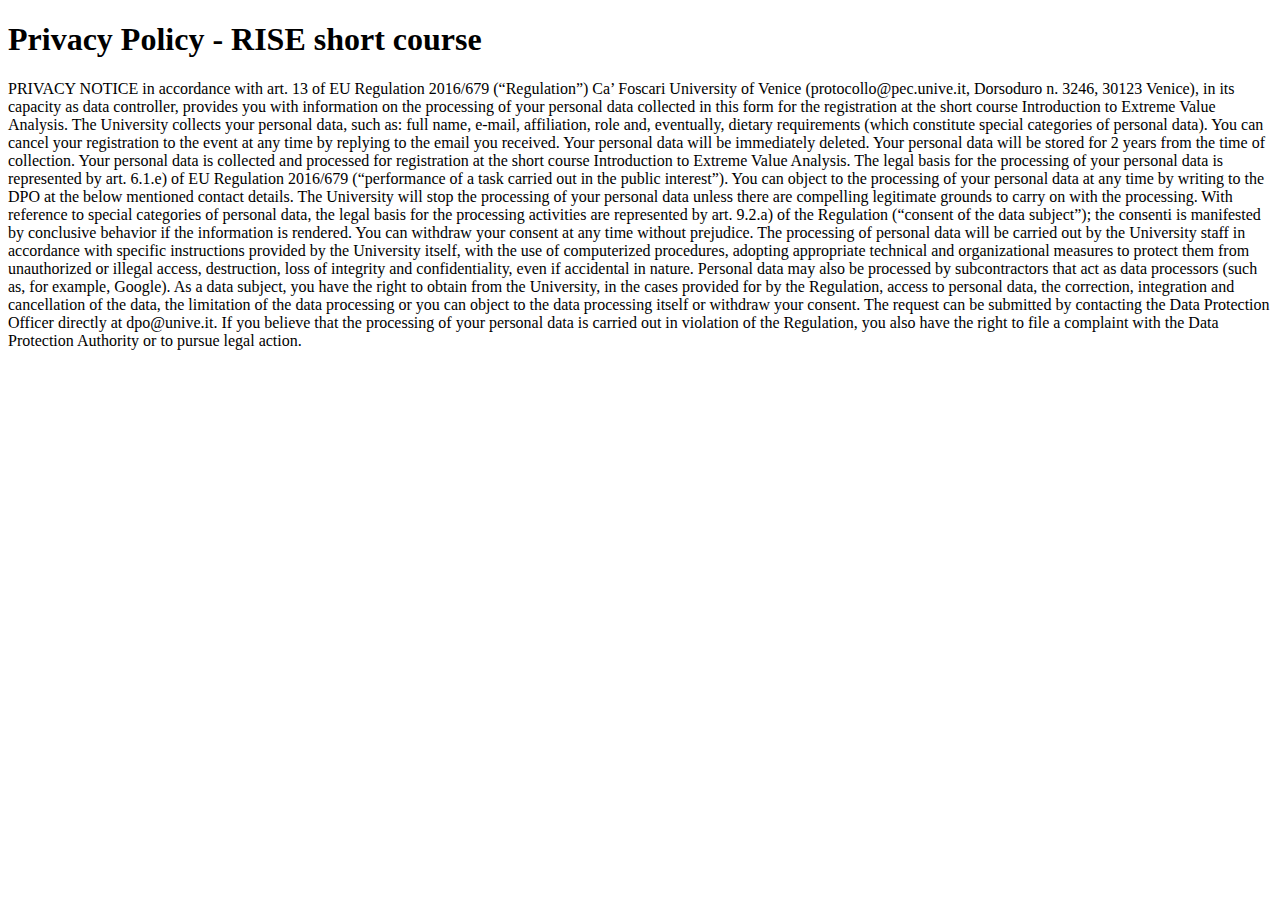
<file: privacyCourse.html>
<!DOCTYPE html>
<html>
<body>

<h1>Privacy Policy - RISE short course</h1>

<p>PRIVACY NOTICE
in accordance with art. 13 of EU Regulation 2016/679 (“Regulation”)
Ca’ Foscari University of Venice (protocollo@pec.unive.it, Dorsoduro n. 3246, 30123 Venice), in its capacity as data controller, provides you with information on the processing of your personal data collected in this form for the registration at the short course Introduction to Extreme Value Analysis. The University collects your personal data, such as: full name, e-mail, affiliation, role and, eventually, dietary requirements (which constitute special categories of personal data). You can cancel your registration to the event at any time by replying to the email you received. Your personal data will be immediately deleted. Your personal data will be stored for 2 years from the time of collection. Your personal data is collected and processed for registration at the short course Introduction to Extreme Value Analysis. The legal basis for the processing of your personal data is represented by art. 6.1.e) of EU Regulation 2016/679 (“performance of a task carried out in the public interest”). You can object to the processing of your personal data at any time by writing to the DPO at the below mentioned contact details. The University will stop the processing of your personal data unless there are compelling legitimate grounds to carry on with the processing. With reference to special categories of personal data, the legal basis for the processing activities are  represented by art. 9.2.a) of the Regulation (“consent of the data subject”); the consenti is manifested by conclusive behavior if the information is rendered. You can withdraw your consent at any time without prejudice. The processing of personal data will be carried out by the University staff in accordance with specific instructions provided by the University itself, with the use of computerized procedures, adopting appropriate technical and organizational measures to protect them from unauthorized or illegal access, destruction, loss of integrity and confidentiality, even if accidental in nature. Personal data may also be processed by subcontractors that act as data processors (such as, for example, Google). As a data subject, you have the right to obtain from the University, in the cases provided for by the Regulation, access to personal data, the correction, integration and cancellation of the data, the limitation of the data processing or you can object to the data processing itself or withdraw your consent. The request can be submitted by contacting the Data Protection Officer directly at dpo@unive.it. If you believe that the processing of your personal data is carried out in violation of the Regulation, you also have the right to file a complaint with the Data Protection Authority or to pursue legal action.</p>

</body>
</html>
</file>
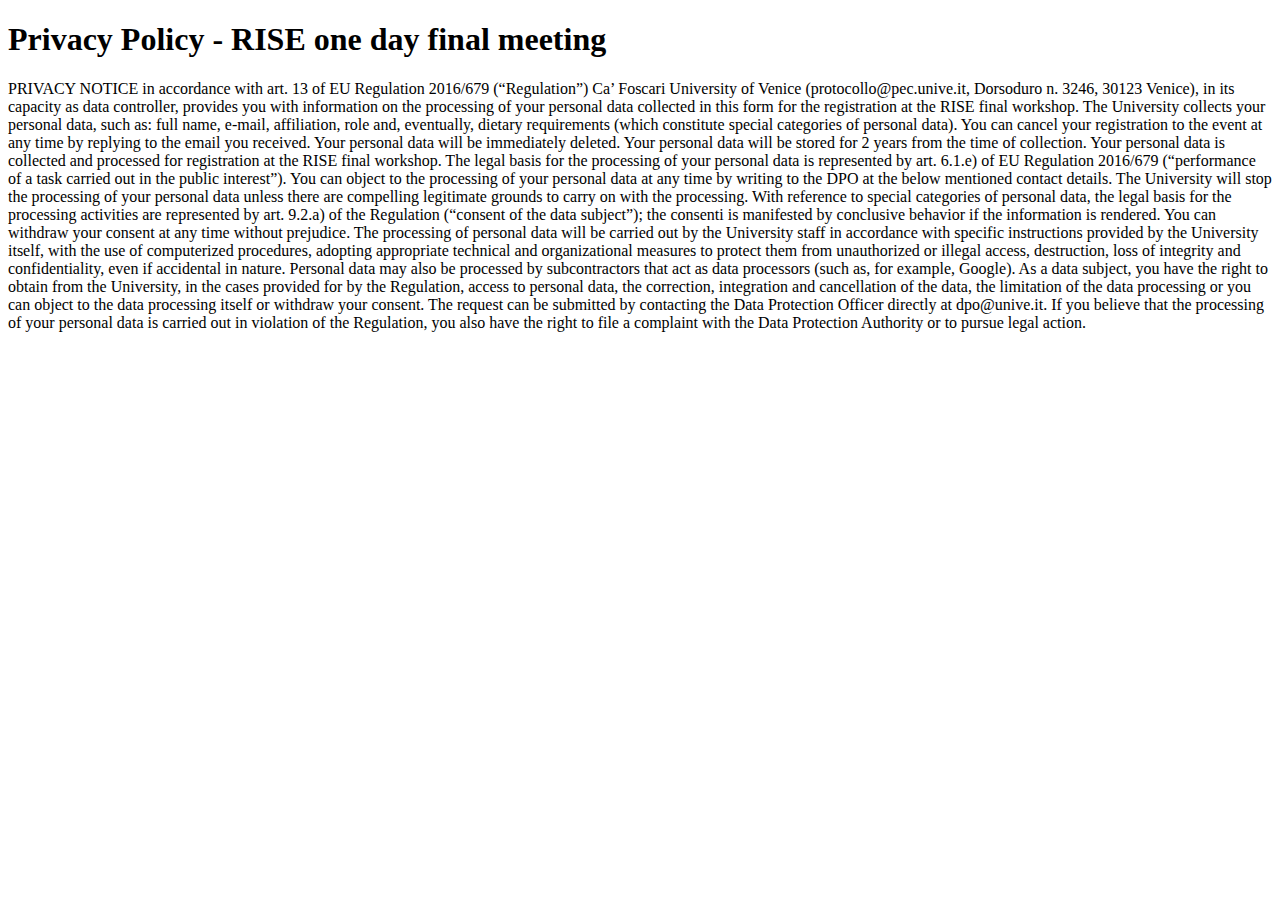
<file: privacyMeeting.html>
<!DOCTYPE html>
<html>
<body>

<h1>Privacy Policy - RISE one day final meeting</h1>

<p>PRIVACY NOTICE
in accordance with art. 13 of EU Regulation 2016/679 (“Regulation”)
Ca’ Foscari University of Venice (protocollo@pec.unive.it, Dorsoduro n. 3246, 30123 Venice), in its capacity as data controller, provides you with information on the processing of your personal data collected in this form for the registration at the RISE final workshop. The University collects your personal data, such as: full name, e-mail, affiliation, role and, eventually, dietary requirements (which constitute special categories of personal data). You can cancel your registration to the event at any time by replying to the email you received. Your personal data will be immediately deleted. Your personal data will be stored for 2 years from the time of collection. Your personal data is collected and processed for registration at the RISE final workshop.  The legal basis for the processing of your personal data is represented by art. 6.1.e) of EU Regulation 2016/679 (“performance of a task carried out in the public interest”). You can object to the processing of your personal data at any time by writing to the DPO at the below mentioned contact details. The University will stop the processing of your personal data unless there are compelling legitimate grounds to carry on with the processing. With reference to special categories of personal data, the legal basis for the processing activities are  represented by art. 9.2.a) of the Regulation (“consent of the data subject”); the consenti is manifested by conclusive behavior if the information is rendered. You can withdraw your consent at any time without prejudice. The processing of personal data will be carried out by the University staff in accordance with specific instructions provided by the University itself, with the use of computerized procedures, adopting appropriate technical and organizational measures to protect them from unauthorized or illegal access, destruction, loss of integrity and confidentiality, even if accidental in nature. Personal data may also be processed by subcontractors that act as data processors (such as, for example, Google). As a data subject, you have the right to obtain from the University, in the cases provided for by the Regulation, access to personal data, the correction, integration and cancellation of the data, the limitation of the data processing or you can object to the data processing itself or withdraw your consent. The request can be submitted by contacting the Data Protection Officer directly at dpo@unive.it. If you believe that the processing of your personal data is carried out in violation of the Regulation, you also have the right to file a complaint with the Data Protection Authority or to pursue legal action.</p>

</body>
</html>
</file>
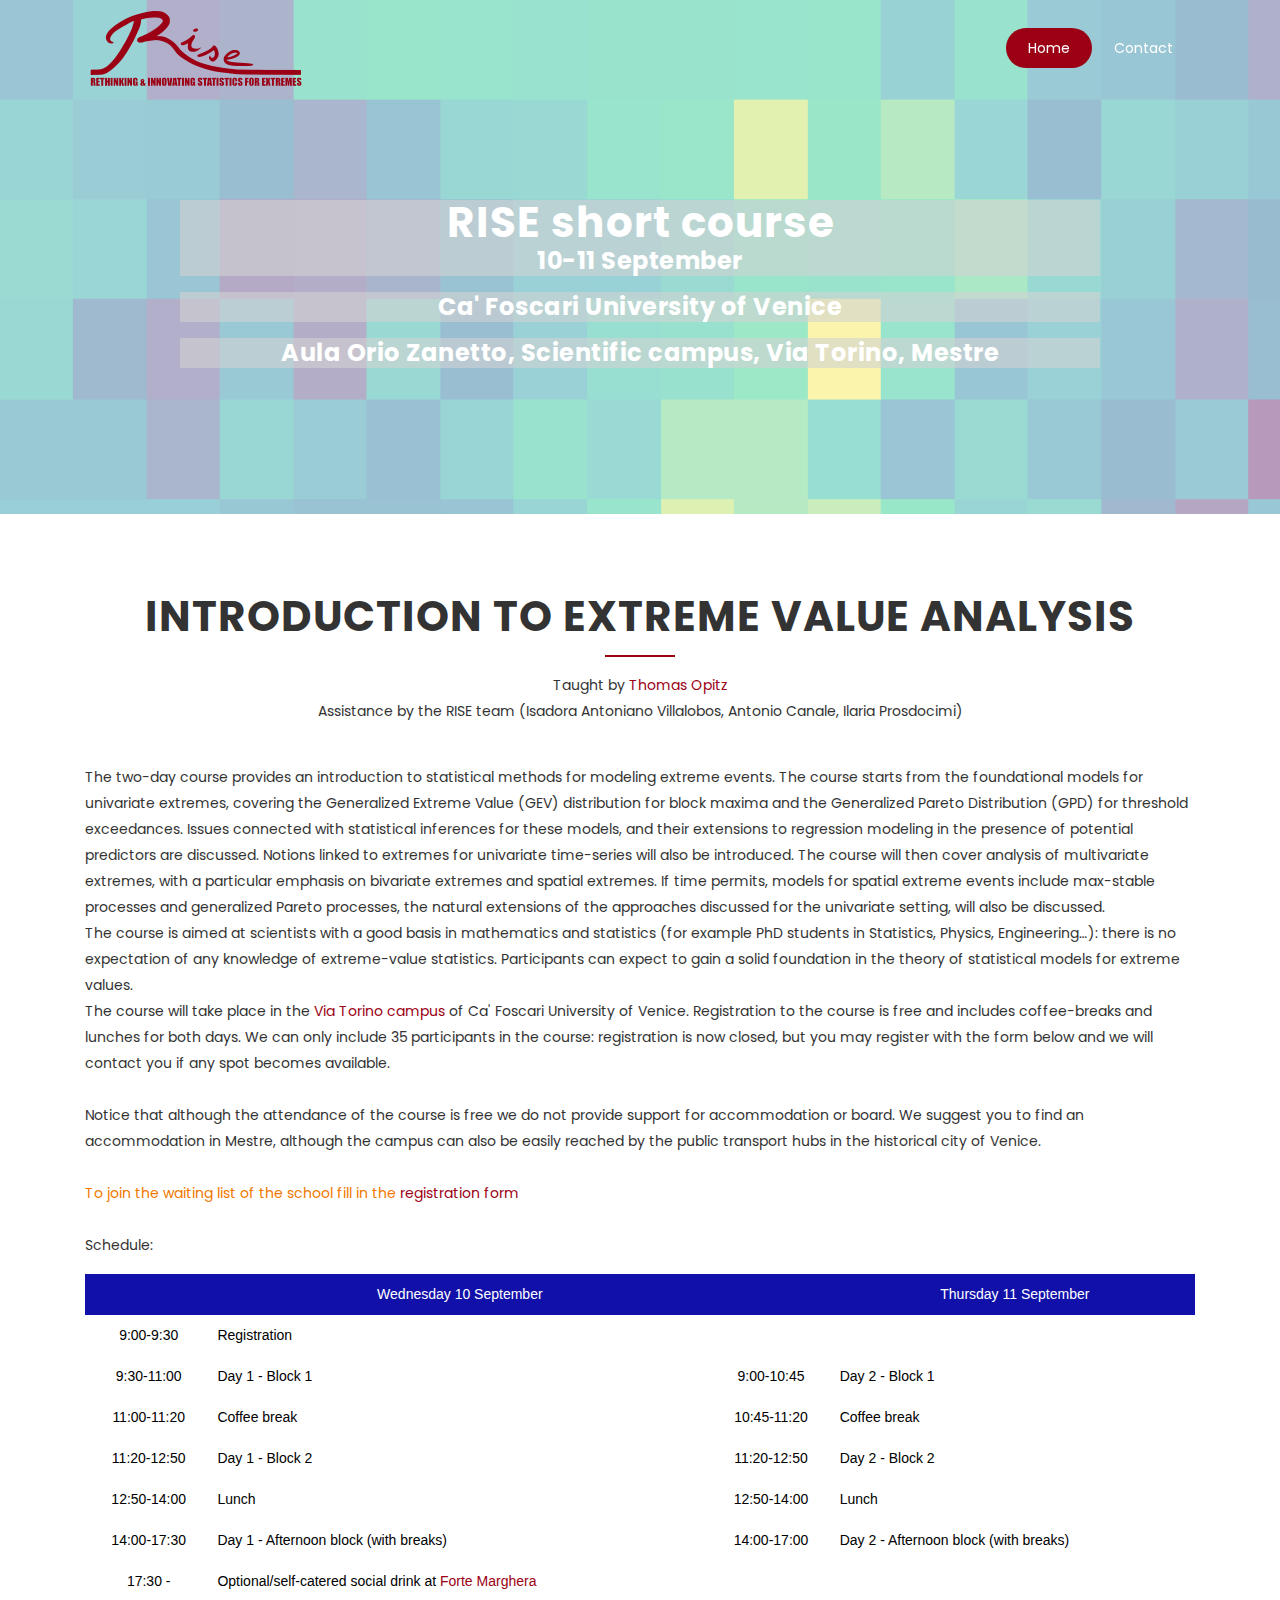
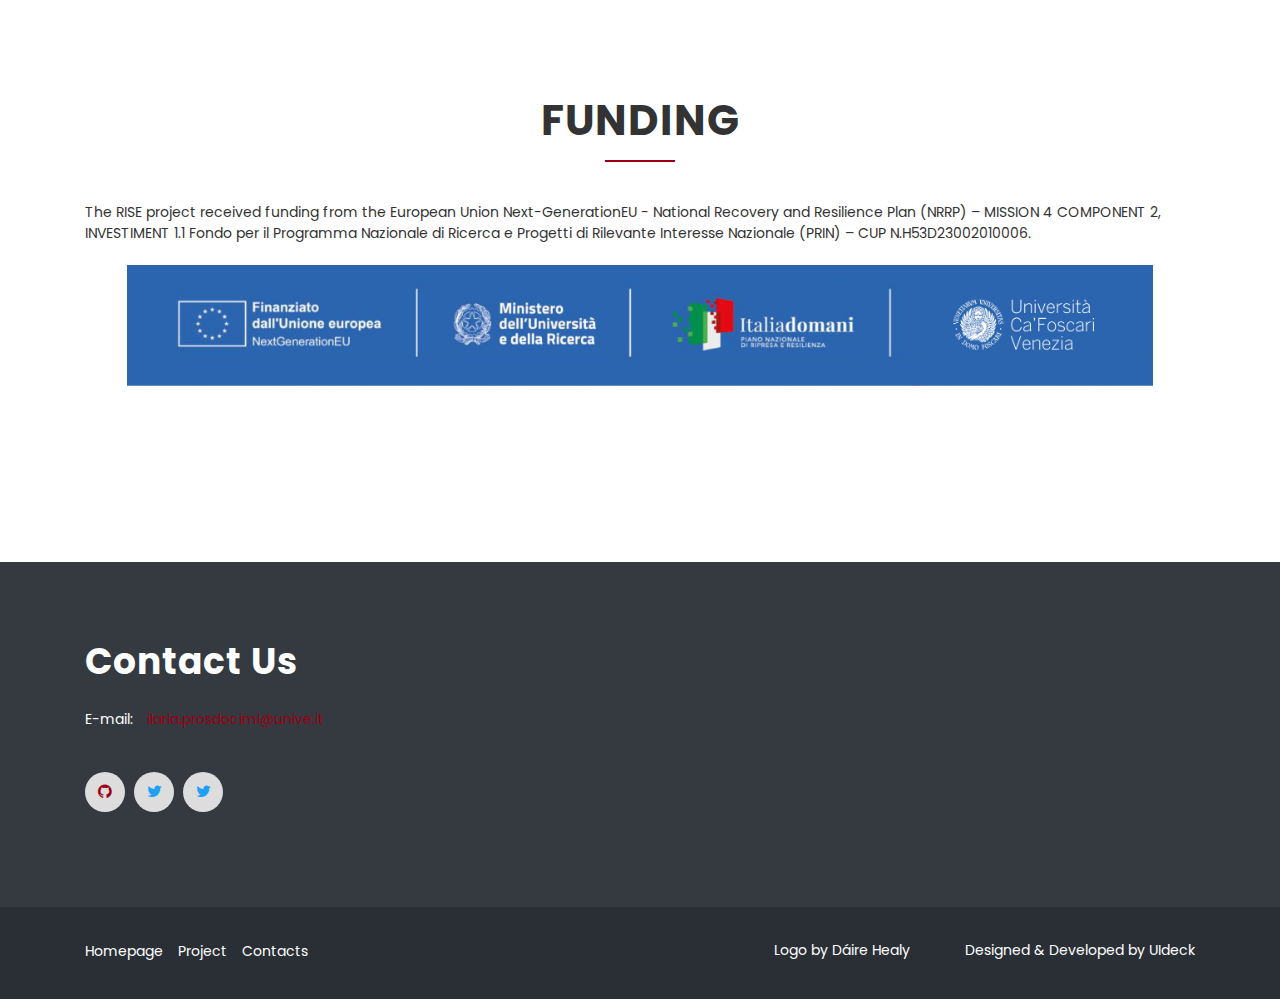
<file: shortCourse.html>
<!DOCTYPE html>
<html lang="en">
  <head>
    <!-- Required meta tags -->
    <meta charset="utf-8">
    <meta name="viewport" content="width=device-width, initial-scale=1, shrink-to-fit=no">
    <meta name="keywords" content="Bootstrap, Parallax, Template, Registration, Landing">
    <meta name="viewport" content="width=device-width, initial-scale=1, maximum-scale=1">
    <meta name="author" content="Stefano" >
    <title>RISE short course</title>

    <!-- Bootstrap CSS -->
    <link rel="stylesheet" href="css/bootstrap.min.css">
    <link rel="stylesheet" href="css/font-awesome.min.css">
    <link rel="stylesheet" href="css/line-icons.css">
    <link rel="stylesheet" href="css/owl.carousel.css">
    <link rel="stylesheet" href="css/owl.theme.css">
    <link rel="stylesheet" href="css/nivo-lightbox.css">
    <link rel="stylesheet" href="css/magnific-popup.css">
    <link rel="stylesheet" href="css/slicknav.css">
    <link rel="stylesheet" href="css/animate.css">
    <link rel="stylesheet" href="css/main.css">    
    <link rel="stylesheet" href="css/responsive.css">
    
<style>
table {
  border-collapse: collapse;
  width: 100%;
}

td, th {
  border: 1px solid #dddddd;
  text-align: left;
  padding: 8px;
}

tr:nth-child(even) {
  background-color: #f5f5f5;
}
</style>
  </head>
  <body>

    <!-- Header Section Start -->
    <header id="hero-area" data-stellar-background-ratio="0.5">    
      <!-- Navbar Start -->
      <nav class="navbar navbar-expand-lg fixed-top scrolling-navbar indigo">
        <div class="container">
          <!-- Brand and toggle get grouped for better mobile display -->
          <div class="navbar-header">
            <a href="index.html" class="navbar-brand"><img class="img-fulid" src="img/logo.png" alt=""></a>
            <button class="navbar-toggler" type="button" data-toggle="collapse" data-target="#main-navbar" aria-controls="main-navbar" aria-expanded="false" aria-label="Toggle navigation">
              <i class="lnr lnr-menu"></i>
            </button>
          </div>
          <div class="collapse navbar-collapse" id="main-navbar">
            <ul class="navbar-nav mr-auto w-100 justify-content-end">
              <li class="nav-item">
                <a class="nav-link page-scroll" href="#hero-area">Home</a>
              </li>
              <!-- <li class="nav-item"> -->
                <!-- <a class="nav-link page-scroll" href="#signup">Sign-up</a> -->
              <!-- </li> -->
               <li class="nav-item">
                <a class="nav-link page-scroll" href="#contact">Contact</a>
              </li>
            </ul>
          </div>
        </div>

        <!-- Mobile Menu Start -->
        <ul class="mobile-menu">
           <li>
              <a class="page-scroll" href="#hero-area">Home</a>
            </li>
            <!-- <li> -->
              <!-- <a class="page-scroll" href="#signup">Sign-up</a> -->
            <!-- </li> -->
            <li>
              <a class="page-scroll" href="#contact">Contact</a>
            </li>
        </ul>
        <!-- Mobile Menu End -->

      </nav>
      <!-- Navbar End -->   
      <div class="container">      
        <div class="row justify-content-md-center">
          <div class="col-md-10">
            <div class="contents text-center">
              <h1 class="wow fadeInDown" data-wow-duration="1000ms" data-wow-delay="0.3s">RISE short course</h1>
              <p class="lead  wow fadeIn" data-wow-duration="1000ms" data-wow-delay="400ms"><b>10-11 September</b> 
              <p class="lead  wow fadeIn" data-wow-duration="1000ms" data-wow-delay="400ms"><b>Ca' Foscari University of Venice</b> 
              <p class="lead  wow fadeIn" data-wow-duration="1000ms" data-wow-delay="400ms"><b>Aula Orio Zanetto, Scientific campus, Via Torino, Mestre </b> 
			  <!--- <br> Online via Zoom. <font color="#8bc6f0">[Bando MIUR PRIN 2017]</font>--> 
			  </p>
            </div>
          </div>
        </div> 
      </div>           
    </header>
    <!-- Header Section End --> 

      <!-- Start Details section -->
    <div id="program" class="section">
      <div class="container">
        <div class="section-header">          
          <h2 class="section-title">Introduction to Extreme Value Analysis</h2>
         <hr class="lines">
          <p class="section-subtitle">Taught by <a href="https://biosp.mathnum.inrae.fr/homepage-thomas-opitz" target="_blank">Thomas Opitz</a> 
		 <br>
	  	  Assistance by the RISE team (Isadora Antoniano Villalobos, Antonio Canale, Ilaria Prosdocimi)
         <br>
		 </p> 
	     </div>
		 <p> The two-day course provides an introduction to statistical methods for modeling extreme events. The course starts from the foundational models for univariate extremes, covering the Generalized Extreme Value (GEV) distribution for block maxima and the Generalized Pareto Distribution (GPD) for threshold exceedances. Issues connected with statistical inferences for these models, and their extensions to regression modeling in the presence of potential predictors are discussed. Notions linked to extremes for univariate time-series will also be introduced. The course will then cover analysis of multivariate extremes, with a particular emphasis on bivariate extremes and spatial extremes. If time permits, models for spatial extreme events include max-stable processes and generalized Pareto processes, the natural extensions of the approaches discussed for the univariate setting, will also be discussed.  </br>
		 The course is aimed at scientists with a good basis in mathematics and statistics (for example PhD students in Statistics, Physics, Engineering…): there is no expectation of any knowledge of extreme-value statistics. Participants can expect to gain a solid foundation in the theory of statistical models for extreme values. 
		 
		 <br>
		 The course will take place in the <a href = "https://www.openstreetmap.org/way/341029735#map=17/45.478544/12.255581" target="_blank">Via Torino campus</a> of Ca' Foscari University of Venice. Registration to the course is free and includes coffee-breaks and lunches for both days. We can only include 35 participants in the course: registration is now closed, but you may register with the form below and we will contact you if any spot becomes available. 
		 <!--we will collect applications from interested participants till July 15th and then confirm participation. In case we receive more than 35 applications we will take into account order of registration, alignment of research interests and the overall group composition.  (participants should cover their travel, room and board costs)-->
		 </br> </br>
		 Notice that although the attendance of the course is free we do not provide support for accommodation or board. We suggest you to find an accommodation in Mestre, although the campus can also be easily reached by the public transport hubs in the historical city of Venice. 
		 </br> </br>
        <font color="#f07800">
		 To join the waiting list of the school fill in the  <a href="https://docs.google.com/forms/d/e/1FAIpQLSf7EjPBBQSp5aoFSRUmuJBKSLsKpkKE1JBsqdkGfn7TSA9THA/viewform?usp=dialog" target="_blank">registration form</a></font>
		 
		 </br> </br> 
		 Schedule: 
		 
		 
		 <style type="text/css">
.tg  {border-collapse:collapse;border-spacing:0;}
.tg td{border-color:black;border-style:solid;border-width:0px;font-family:Arial, sans-serif;font-size:14px;
  overflow:hidden;padding:10px 5px;word-break:normal;}
.tg th{border-color:black;border-style:solid;border-width:0px;font-family:Arial, sans-serif;font-size:14px;
  font-weight:normal;overflow:hidden;padding:10px 5px;word-break:normal;}
.tg .tg-dbbca{background-color:#1111aa;text-align:left;vertical-align:bottom; color:white}
.tg .tg-dbbla{background-color:#1111aa;text-align:center;vertical-align:bottom; color:white}
.tg .tg-bbca{background-color:#c3d8e8;text-align:left;vertical-align:bottom; color:black}
.tg .tg-bbla{background-color:#c3d8e8;text-align:center;vertical-align:bottom; color:black}
.tg .tg-wbca{background-color:#ffffff;text-align:center;vertical-align:bottom; color:black}
.tg .tg-wbla{background-color:#ffffff;text-align:left;vertical-align:bottom; color:black}
</style>
<table class="tg"><tbody>
  <tr>
    <td class="tg-dbbca">  </td>
    <td class="tg-dbbla">Wednesday 10 September </td>
    <td class="tg-dbbca">   </td>
    <td class="tg-dbbla">Thursday 11 September </td>
   </tr>
   <tr>
    <td class="tg-wbca">9:00-9:30</td>
    <td class="tg-wbla">Registration</td>
	<td class="tg-wbca"> </td>
    <td class="tg-wbla"> </td>
  </tr>
  <tr>
    <td class="tg-wbca">9:30-11:00</td>
    <td class="tg-wbla">Day 1 - Block 1</td>
	<td class="tg-wbca">9:00-10:45</td>
    <td class="tg-wbla">Day 2 - Block 1</td>
  </tr>
  <tr>
    <td class="tg-wbca">11:00-11:20</td>
    <td class="tg-wbla">Coffee break</td>
	<td class="tg-wbca">10:45-11:20</td>
    <td class="tg-wbla">Coffee break</td>
  </tr>
  <tr>
    <td class="tg-wbca">11:20-12:50</td>
    <td class="tg-wbla">Day 1 - Block 2</td>
    <td class="tg-wbca">11:20-12:50</td>
    <td class="tg-wbla">Day 2 - Block 2</td>
  </tr>
  <tr>
    <td class="tg-wbca">12:50-14:00</td>
    <td class="tg-wbla">Lunch</td>
    <td class="tg-wbca">12:50-14:00</td>
    <td class="tg-wbla">Lunch</td>
  </tr>
  <tr>
    <td class="tg-wbca">14:00-17:30</td>
    <td class="tg-wbla">Day 1 - Afternoon block (with breaks)</td>
    <td class="tg-wbca">14:00-17:00</td>
    <td class="tg-wbla">Day 2 - Afternoon block (with breaks)</td>
  </tr>
  <tr>
    <td class="tg-wbca">17:30 - </td>
    <td class="tg-wbla">Optional/self-catered social drink at <a href="https://g.co/kgs/vC978hw">Forte Marghera</a></td>
    <td class="tg-wbca"> </td>
    <td class="tg-wbla"> </td>
  </tr>
</tbody></table>


		 </p>
      </div>
	  
	  		
    
    </section>
	<section id="funding" class="section">
      <div class="container">
        <div class="section-header">          
          <h2 class="section-title">Funding</h2>
          <hr class="lines">
        </div>
		<div>
	
	The RISE project received funding from the European Union Next-GenerationEU - National Recovery and Resilience Plan (NRRP) – MISSION 4 COMPONENT 2, INVESTIMENT 1.1 Fondo per il Programma Nazionale di Ricerca e Progetti di Rilevante Interesse Nazionale (PRIN) – CUP N.H53D23002010006. 
	
	<br></br>
	
	<p style="text-align:center;"><img src="img/banner_pnnr.jpg" width="1026" height="121" alt="bannerPNRR" class="center"></p>
	</div>			
		
    </section>
	
      
    </div>
    <!-- End Papers Table Section -->


    <!-- Contact Section Start -->
    <section id="contact" class="section" data-stellar-background-ratio="-0.2">      
        <div class="container">
          <div class="row">     
            <div class="col-lg-6 col-sm-6 col-xs-12">
              <div class="contact-us">
                <h3>Contact Us</h3>
                <div class="contact-address">
                  <p class="email">E-mail: <span>ilaria.prosdocimi@unive.it</span></p>
                </div>
                <div class="social-icons">
                  <ul>
                    <li class="github"><a href="https://github.com/risextremes"><i class="fa fa-github"></i></a></li>
                    <li class="twitter"><a href="https://twitter.com/ilapros"><i class="fa fa-twitter"></i></a></li>
					<li class="twitter"><a href="https://twitter.com/tonycanale_"><i class="fa fa-twitter"></i></a></li>
                  </ul>
                </div>
              </div>
            </div>     
          </div>
      </div>           
    </section> 		
    <!-- Contact Section End -->

    <!-- Footer Section Start -->
    <footer>          
      <div class="container">
        <div class="row">
          <!-- Footer Links -->
          <div class="col-lg-6 col-sm-6 col-xs-12">
            <ul class="footer-links">
              <li>
                <a href="#hero-area">Homepage</a>
              </li>
              <li>
                <a href="#project">Project</a>
              </li>
              <li>
                <a href="#team">Contacts</a>
              </li>
            </ul>
          </div>
          <div class="col-lg-6 col-sm-6 col-xs-12">
            <div class="copyright">
              <p>Designed & Developed by <a rel="nofollow" href="https://uideck.com">UIdeck</a></p>
			  
            </div>
		  
          <div class="col-lg-6 col-sm-6 col-xs-12">
            <div class="copyright">
        	  <p>Logo by Dáire Healy</p>
		   </div>
          </div>  
        </div>
      </div>
    </footer>
    <!-- Footer Section End --> 

    <!-- Go To Top Link -->
    <a href="#" class="back-to-top">
      <i class="lnr lnr-arrow-up"></i>
    </a>
    
    <div id="loader">
      <div class="spinner">
        <div class="double-bounce1"></div>
        <div class="double-bounce2"></div>
      </div>
    </div>     

    <!-- jQuery first, then Tether, then Bootstrap JS. -->
    <script src="js/jquery-min.js"></script>
    <script src="js/popper.min.js"></script>
    <script src="js/bootstrap.min.js"></script>
    <script src="js/jquery.mixitup.js"></script>
    <script src="js/nivo-lightbox.js"></script>
    <script src="js/owl.carousel.js"></script>    
    <script src="js/jquery.stellar.min.js"></script>    
    <script src="js/jquery.nav.js"></script>    
    <script src="js/scrolling-nav.js"></script>    
    <script src="js/jquery.easing.min.js"></script>    
    <script src="js/smoothscroll.js"></script>    
    <script src="js/jquery.slicknav.js"></script>     
    <script src="js/wow.js"></script>   
    <script src="js/jquery.vide.js"></script>
    <script src="js/jquery.counterup.min.js"></script>    
    <script src="js/jquery.magnific-popup.min.js"></script>    
    <script src="js/waypoints.min.js"></script>    
    <script src="js/form-validator.min.js"></script>
    <script src="js/contact-form-script.js"></script>   
    <script src="js/main.js"></script>

  </body>
</html>
</file>
<file: css/line-icons.css>
@font-face {
	font-family: 'Linearicons-Free';
	src:url('../fonts/Linearicons-Free.eot?w118d');
	src:url('../fonts/Linearicons-Free.eot?#iefixw118d') format('embedded-opentype'),
		url('../fonts/Linearicons-Free.woff2?w118d') format('woff2'),
		url('../fonts/Linearicons-Free.woff?w118d') format('woff'),
		url('../fonts/Linearicons-Free.ttf?w118d') format('truetype'),
		url('../fonts/Linearicons-Free.svg?w118d#Linearicons-Free') format('svg');
	font-weight: normal;
	font-style: normal;
}

.lnr {
	font-family: 'Linearicons-Free';
	speak: none;
	font-style: normal;
	font-weight: normal;
	font-variant: normal;
	text-transform: none;
	line-height: 1;

	/* Better Font Rendering =========== */
	-webkit-font-smoothing: antialiased;
	-moz-osx-font-smoothing: grayscale;
}

.lnr-home:before {
	content: "\e800";
}
.lnr-apartment:before {
	content: "\e801";
}
.lnr-pencil:before {
	content: "\e802";
}
.lnr-magic-wand:before {
	content: "\e803";
}
.lnr-drop:before {
	content: "\e804";
}
.lnr-lighter:before {
	content: "\e805";
}
.lnr-poop:before {
	content: "\e806";
}
.lnr-sun:before {
	content: "\e807";
}
.lnr-moon:before {
	content: "\e808";
}
.lnr-cloud:before {
	content: "\e809";
}
.lnr-cloud-upload:before {
	content: "\e80a";
}
.lnr-cloud-download:before {
	content: "\e80b";
}
.lnr-cloud-sync:before {
	content: "\e80c";
}
.lnr-cloud-check:before {
	content: "\e80d";
}
.lnr-database:before {
	content: "\e80e";
}
.lnr-lock:before {
	content: "\e80f";
}
.lnr-cog:before {
	content: "\e810";
}
.lnr-trash:before {
	content: "\e811";
}
.lnr-dice:before {
	content: "\e812";
}
.lnr-heart:before {
	content: "\e813";
}
.lnr-star:before {
	content: "\e814";
}
.lnr-star-half:before {
	content: "\e815";
}
.lnr-star-empty:before {
	content: "\e816";
}
.lnr-flag:before {
	content: "\e817";
}
.lnr-envelope:before {
	content: "\e818";
}
.lnr-paperclip:before {
	content: "\e819";
}
.lnr-inbox:before {
	content: "\e81a";
}
.lnr-eye:before {
	content: "\e81b";
}
.lnr-printer:before {
	content: "\e81c";
}
.lnr-file-empty:before {
	content: "\e81d";
}
.lnr-file-add:before {
	content: "\e81e";
}
.lnr-enter:before {
	content: "\e81f";
}
.lnr-exit:before {
	content: "\e820";
}
.lnr-graduation-hat:before {
	content: "\e821";
}
.lnr-license:before {
	content: "\e822";
}
.lnr-music-note:before {
	content: "\e823";
}
.lnr-film-play:before {
	content: "\e824";
}
.lnr-camera-video:before {
	content: "\e825";
}
.lnr-camera:before {
	content: "\e826";
}
.lnr-picture:before {
	content: "\e827";
}
.lnr-book:before {
	content: "\e828";
}
.lnr-bookmark:before {
	content: "\e829";
}
.lnr-user:before {
	content: "\e82a";
}
.lnr-users:before {
	content: "\e82b";
}
.lnr-shirt:before {
	content: "\e82c";
}
.lnr-store:before {
	content: "\e82d";
}
.lnr-cart:before {
	content: "\e82e";
}
.lnr-tag:before {
	content: "\e82f";
}
.lnr-phone-handset:before {
	content: "\e830";
}
.lnr-phone:before {
	content: "\e831";
}
.lnr-pushpin:before {
	content: "\e832";
}
.lnr-map-marker:before {
	content: "\e833";
}
.lnr-map:before {
	content: "\e834";
}
.lnr-location:before {
	content: "\e835";
}
.lnr-calendar-full:before {
	content: "\e836";
}
.lnr-keyboard:before {
	content: "\e837";
}
.lnr-spell-check:before {
	content: "\e838";
}
.lnr-screen:before {
	content: "\e839";
}
.lnr-smartphone:before {
	content: "\e83a";
}
.lnr-tablet:before {
	content: "\e83b";
}
.lnr-laptop:before {
	content: "\e83c";
}
.lnr-laptop-phone:before {
	content: "\e83d";
}
.lnr-power-switch:before {
	content: "\e83e";
}
.lnr-bubble:before {
	content: "\e83f";
}
.lnr-heart-pulse:before {
	content: "\e840";
}
.lnr-construction:before {
	content: "\e841";
}
.lnr-pie-chart:before {
	content: "\e842";
}
.lnr-chart-bars:before {
	content: "\e843";
}
.lnr-gift:before {
	content: "\e844";
}
.lnr-diamond:before {
	content: "\e845";
}
.lnr-linearicons:before {
	content: "\e846";
}
.lnr-dinner:before {
	content: "\e847";
}
.lnr-coffee-cup:before {
	content: "\e848";
}
.lnr-leaf:before {
	content: "\e849";
}
.lnr-paw:before {
	content: "\e84a";
}
.lnr-rocket:before {
	content: "\e84b";
}
.lnr-briefcase:before {
	content: "\e84c";
}
.lnr-bus:before {
	content: "\e84d";
}
.lnr-car:before {
	content: "\e84e";
}
.lnr-train:before {
	content: "\e84f";
}
.lnr-bicycle:before {
	content: "\e850";
}
.lnr-wheelchair:before {
	content: "\e851";
}
.lnr-select:before {
	content: "\e852";
}
.lnr-earth:before {
	content: "\e853";
}
.lnr-smile:before {
	content: "\e854";
}
.lnr-sad:before {
	content: "\e855";
}
.lnr-neutral:before {
	content: "\e856";
}
.lnr-mustache:before {
	content: "\e857";
}
.lnr-alarm:before {
	content: "\e858";
}
.lnr-bullhorn:before {
	content: "\e859";
}
.lnr-volume-high:before {
	content: "\e85a";
}
.lnr-volume-medium:before {
	content: "\e85b";
}
.lnr-volume-low:before {
	content: "\e85c";
}
.lnr-volume:before {
	content: "\e85d";
}
.lnr-mic:before {
	content: "\e85e";
}
.lnr-hourglass:before {
	content: "\e85f";
}
.lnr-undo:before {
	content: "\e860";
}
.lnr-redo:before {
	content: "\e861";
}
.lnr-sync:before {
	content: "\e862";
}
.lnr-history:before {
	content: "\e863";
}
.lnr-clock:before {
	content: "\e864";
}
.lnr-download:before {
	content: "\e865";
}
.lnr-upload:before {
	content: "\e866";
}
.lnr-enter-down:before {
	content: "\e867";
}
.lnr-exit-up:before {
	content: "\e868";
}
.lnr-bug:before {
	content: "\e869";
}
.lnr-code:before {
	content: "\e86a";
}
.lnr-link:before {
	content: "\e86b";
}
.lnr-unlink:before {
	content: "\e86c";
}
.lnr-thumbs-up:before {
	content: "\e86d";
}
.lnr-thumbs-down:before {
	content: "\e86e";
}
.lnr-magnifier:before {
	content: "\e86f";
}
.lnr-cross:before {
	content: "\e870";
}
.lnr-menu:before {
	content: "\e871";
}
.lnr-list:before {
	content: "\e872";
}
.lnr-chevron-up:before {
	content: "\e873";
}
.lnr-chevron-down:before {
	content: "\e874";
}
.lnr-chevron-left:before {
	content: "\e875";
}
.lnr-chevron-right:before {
	content: "\e876";
}
.lnr-arrow-up:before {
	content: "\e877";
}
.lnr-arrow-down:before {
	content: "\e878";
}
.lnr-arrow-left:before {
	content: "\e879";
}
.lnr-arrow-right:before {
	content: "\e87a";
}
.lnr-move:before {
	content: "\e87b";
}
.lnr-warning:before {
	content: "\e87c";
}
.lnr-question-circle:before {
	content: "\e87d";
}
.lnr-menu-circle:before {
	content: "\e87e";
}
.lnr-checkmark-circle:before {
	content: "\e87f";
}
.lnr-cross-circle:before {
	content: "\e880";
}
.lnr-plus-circle:before {
	content: "\e881";
}
.lnr-circle-minus:before {
	content: "\e882";
}
.lnr-arrow-up-circle:before {
	content: "\e883";
}
.lnr-arrow-down-circle:before {
	content: "\e884";
}
.lnr-arrow-left-circle:before {
	content: "\e885";
}
.lnr-arrow-right-circle:before {
	content: "\e886";
}
.lnr-chevron-up-circle:before {
	content: "\e887";
}
.lnr-chevron-down-circle:before {
	content: "\e888";
}
.lnr-chevron-left-circle:before {
	content: "\e889";
}
.lnr-chevron-right-circle:before {
	content: "\e88a";
}
.lnr-crop:before {
	content: "\e88b";
}
.lnr-frame-expand:before {
	content: "\e88c";
}
.lnr-frame-contract:before {
	content: "\e88d";
}
.lnr-layers:before {
	content: "\e88e";
}
.lnr-funnel:before {
	content: "\e88f";
}
.lnr-text-format:before {
	content: "\e890";
}
.lnr-text-format-remove:before {
	content: "\e891";
}
.lnr-text-size:before {
	content: "\e892";
}
.lnr-bold:before {
	content: "\e893";
}
.lnr-italic:before {
	content: "\e894";
}
.lnr-underline:before {
	content: "\e895";
}
.lnr-strikethrough:before {
	content: "\e896";
}
.lnr-highlight:before {
	content: "\e897";
}
.lnr-text-align-left:before {
	content: "\e898";
}
.lnr-text-align-center:before {
	content: "\e899";
}
.lnr-text-align-right:before {
	content: "\e89a";
}
.lnr-text-align-justify:before {
	content: "\e89b";
}
.lnr-line-spacing:before {
	content: "\e89c";
}
.lnr-indent-increase:before {
	content: "\e89d";
}
.lnr-indent-decrease:before {
	content: "\e89e";
}
.lnr-pilcrow:before {
	content: "\e89f";
}
.lnr-direction-ltr:before {
	content: "\e8a0";
}
.lnr-direction-rtl:before {
	content: "\e8a1";
}
.lnr-page-break:before {
	content: "\e8a2";
}
.lnr-sort-alpha-asc:before {
	content: "\e8a3";
}
.lnr-sort-amount-asc:before {
	content: "\e8a4";
}
.lnr-hand:before {
	content: "\e8a5";
}
.lnr-pointer-up:before {
	content: "\e8a6";
}
.lnr-pointer-right:before {
	content: "\e8a7";
}
.lnr-pointer-down:before {
	content: "\e8a8";
}
.lnr-pointer-left:before {
	content: "\e8a9";
}
</file>
<file: css/responsive.css>
/* only small desktops */
/* tablets */
/* only small tablets */
@media (min-width: 768px) and (max-width: 991px) {
  #hero-area .contents h1 {
    font-size: 28px;
  }
  .item-boxes h4 {
    font-size: 18px;
  }
  #features .show-box img {
    display: none;
  }
  .pricing-table .pricing-details ul li {
    font-size: 12px;
  }
  .counters .facts-item .fact-count h4 {
    font-size: 14px;
  }
  .single-team {
    margin-bottom: 30px;
  }
  .meta-tags span {
    margin-right: 3px;
  }
  .meta-tags span i {
    margin-right: 0px;
  }
  #blog .blog-item-text h3 {
    font-size: 14px;
    line-height: 20px;
  }
}

/* mobile or only mobile */
@media (max-width: 767px) {
  .section-header .section-title {
    font-size: 20px;
  }
  #hero-area .contents {
    padding: 100px 0 80px;
  }
  #hero-area .contents h1 {
    font-size: 18px;
    line-height: 30px;
  }
  #features .show-box img {
    display: none;
  }
  #features .box-item .text h4 {
    font-size: 14px;
  }
  .controls {
    margin: 0px;
  }
  .controls .btn {
    font-size: 13px;
    padding: 7px 7px;
  }
  .video-promo .video-promo-content h2 {
    font-size: 22px;
  }
  .pricing-table {
    margin-bottom: 15px;
  }
  .counters .facts-item {
    margin-bottom: 30px;
  }
  .single-team {
    margin-bottom: 15px;
  }
  .contact-us {
    margin-bottom: 30px;
  }
  .contact-us h3 {
    font-size: 28px;
  }
  .footer-links li a {
    margin-right: 10px;
  }
  .copyright {
    float: left;
  }
}
</file>
<file: css/main.css>
/*
* Mate - Bootstrap 4 Template
* Build Date: December 2017
* Last updated: December 2017
* Version: 1.0
* Author: UIdeck
* Copyright (C) 2018 UIdeck
*/
/* ------------------------------------- */
/* TABLE OF CONTENTS
/* -------------------------------------
  1. IMPORT GOOGLE FONTS
  2. GENERAL
    -2.1 SECTION TITLE
    -2.2 BUTTONS
    -2.3 SOCIAL ICON
    -2.4 PRE LOADER
    -2.5 SCROLL TO UP
  3. HERO AREA 
  4. NAVBAR
  5. SERVICES SECTION
  6. FEATURES SECTION
  7. VIDEO PROMO SECTION
  8. PORTFOLIO SECTION
  9. PRICING TABLE 
  10. COUNTER SECTION
  11. TESTIMONIAL AREA
  12. TEAM SECTION
  13. BLOG SECTION
  14. CONTACT SECTION
  15. FOOTER SECTION
    -15.1 COMING SOON PAGE
  ------------------------------------- */
/* ==========================================================================
   1. IMPORT GOOGLE FONTS
   ========================================================================== */
@import url("https://fonts.googleapis.com/css?family=Poppins:400,700");
/* ==========================================================================
   2. GENERAL
   ========================================================================== */
body {
  font-family: 'Poppins', sans-serif;
  color: #333;
  font-size: 14px;
  font-weight: 400;
  background: #fff;
  overflow-x: hidden;
}

html {
  overflow-x: hidden;
}

p {
  font-size: 14px;
  line-height: 26px;
}

a:hover, a:focus, a:link, a:visited {
  color: #9B0014;
}


a:visited {
  color: #84bce3;
}

a {
  -webkit-transition: all 0.2s linear;
  -moz-transition: all 0.2s linear;
  -o-transition: all 0.2s linear;
  transition: all 0.2s linear;
}

h1, h2, h3, h4, h5 {
  font-family: 'Poppins', sans-serif;
  font-size: 40px;
  font-weight: 700;
  letter-spacing: 1px;
}

ul {
  margin: 0;
  padding: 0;
}

ul li {
  list-style: none;
}

a:hover,
a:focus {
  text-decoration: none;
  outline: none;
}

a:not([href]):not([tabindex]) {
  color: #fff;
}

a:not([href]):not([tabindex]):focus, a:not([href]):not([tabindex]):hover {
  color: #9B0014;
}

/* ==========================================================================
   2.1 Section Title
   ========================================================================== */
.section {
  padding: 80px 0;
}

.section-header {
  color: #fff;
  margin-bottom: 40px;
  text-align: center;
}

.section-header .section-title {
  font-size: 42px;
  margin-top: 0;
  text-transform: uppercase;
  font-weight: 700;
  color: #333;
  position: relative;
}

.section-header .section-title span {
  color: #9B0014;
}

.section-header .section-subtitle {
  margin-top: 15px;
  color: #333;
  font-size: 14px;
  font-weight: 400;
}

.section-header .lines {
  margin: auto;
  width: 70px;
  position: relative;
  border-top: 2px solid #9B0014;
  margin-top: 15px;
}

/* ==========================================================================
   2.2 Buttons
   ========================================================================== */
.btn {
  font-size: 14px;
  padding: 11px 40px;
  border-radius: 0px;
  font-weight: 400;
  color: #fff;
  text-transform: uppercase;
  -webkit-transition: all 0.2s linear;
  -moz-transition: all 0.2s linear;
  -o-transition: all 0.2s linear;
  transition: all 0.2s linear;
  display: inline-block;
}

.btn:focus,
.btn:active {#9B0014
  box-shadow: none;
  outline: none;
  color: #fff;
}

.btn-common {
  border: 1px solid #9B0014;
  background: #9B0014;
  position: relative;
  color: #fff;
  z-index: 1;
  border-radius: 30px;
}

.btn-common:hover {
  color: #fff;
  background: #9B0014;
  border-color: #9B0014;
  transition: all .50s ease-in-out;
  -moz-transition: all .50s ease-in-out;
  -webkit-transition: all .50s ease-in-out;
}

.btn-border {
  color: #fff;
  background-color: transparent;
  border: 2px solid #fff;
  border-radius: 4px;
}

.btn-border:hover {
  border: 2px solid #fff;
  color: #fff;
  background-color: #9B0014;
}

.btn-lg {
  padding: 14px 33px;
  text-transform: uppercase;
  font-size: 16px;
}

.btn-rm {
  padding: 7px 0px;
  color: #999;
  text-transform: capitalize;
}

.btn-rm i {
  vertical-align: middle;
}

button:focus {
  outline: none !important;
}

.clear {
  clear: both;
}

/* ==========================================================================
   2.3 Social Iocns
   ========================================================================== */
.social-icons {
  margin-top: 40px;
}

.social-icons ul {
  margin: 0;
  padding: 0;
  list-style: none;
}

.social-icons ul li {
  display: inline;
}

.social-icons ul li a {
  display: inline-block;
  margin-right: 5px;
  margin-bottom: 15px;
  border-radius: 50%;
  line-height: 40px;
  width: 40px;
  height: 40px;
  text-align: center;
  background: #ddd;
  font-size: 16px;
}

.social-icons ul li a:hover {
  color: #fff;
}

.facebook a {
  color: #4867AA;
}

.facebook a:hover {
  background: #4867AA;
}

.twitter a {
  color: #1DA1F2;
}

.twitter a:hover {
  background: #1DA1F2;
}

.google-plus a {
  color: #DD4D42;
}

.google-plus a:hover {
  background: #DD4D42;
}

.youtube a {
  color: #DF2926;
}

.youtube a:hover {
  background: #DF2926;
}

.linkedin a {
  color: #007BB6;
}

.linkedin a:hover {
  background: #007BB6;
}

.pinterest a {
  color: #BD081C;
}

.pinterest a:hover {
  background: #BD081C;
}

.dribbble a {
  color: #EA4C89;
}

.dribbble a:hover {
  background: #EA4C89;
}

.behance a {
  color: #0B7CFF;
}

.behance a:hover {
  background: #0B7CFF;
}

/* ==========================================================================
	 2.4  Pre Loader
	 ========================================================================== */
#loader {
  position: fixed;
  top: 0;
  left: 0;
  width: 100%;
  height: 100%;
  background: #333;
  z-index: 9999999999;
}

.spinner {
  width: 40px;
  height: 40px;
  top: 45%;
  position: relative;
  margin: 0px auto;
}

.double-bounce1, .double-bounce2 {
  width: 100%;
  height: 100%;
  border-radius: 50%;
  background-color: #9B0014;
  opacity: 0.6;
  position: absolute;
  top: 0;
  left: 0;
  -webkit-animation: sk-bounce 2.0s infinite ease-in-out;
  animation: sk-bounce 2.0s infinite ease-in-out;
}

.double-bounce2 {
  -webkit-animation-delay: -1.0s;
  animation-delay: -1.0s;
}

@-webkit-keyframes sk-bounce {
  0%, 100% {
    -webkit-transform: scale(0);
  }
  50% {
    -webkit-transform: scale(1);
  }
}

@keyframes sk-bounce {
  0%, 100% {
    transform: scale(0);
    -webkit-transform: scale(0);
  }
  50% {
    transform: scale(1);
    -webkit-transform: scale(1);
  }
}

/* ========================================================================== 
  -2.5 Scroll To Up 
   ========================================================================== */
.back-to-top {
  display: none;
  position: fixed;
  bottom: 18px;
  right: 15px;
}

.back-to-top i {
  display: block;
  width: 36px;
  height: 36px;
  line-height: 36px;
  color: #fff;
  font-size: 14px;
  text-align: center;
  border-radius: 4px;
  background-color: #9B0014;
  -webkit-transition: all 0.2s linear;
  -moz-transition: all 0.2s linear;
  -o-transition: all 0.2s linear;
  transition: all 0.2s linear;
}

/* ==========================================================================
   3. Hero Area
   ========================================================================== */
#hero-area {
  background: url(../img/heroR.png) fixed no-repeat;
  background-size: cover;
  color: #fff;
  overflow: hidden;
  position: relative;
  /* IP - these options control how much of the image we see  */
  /* width: 100vw; */
  /* height:100vh; */
}

#hero-area .overlay {
  position: absolute;
  width: 100%;
  height: 100%;
  top: 0px;
  left: 0px;
  background: #9B0014;
  opacity: 0.9;
}

#hero-area .contents {
  padding: 200px 0 130px;
}

#hero-area .contents h1 {
	/* IP added background  */
  background-color: rgba(210, 210, 210, 0.6);
  color: #fff;
  font-size: 42px;
  font-weight: 700;
  /* IP decreased margin bottom from 25 to 0 to have the background box */
  margin-bottom: 0px;
}

#hero-area .contents p {
  background-color: rgba(210, 210, 210, 0.6);
  /* IP increased from 16 to 24*/
  font-size: 24px;
  color: #fff;
  font-weight: 400;
  line-height: 30px;
  letter-spacing: 0.5px;
}

#hero-area .contents .btn {
  margin: 25px 25px 0px 0px;
  text-transform: uppercase;
}

#hero-area .banner_bottom_btn {
  margin-top: 40px;
}

#hero-area .banner_bottom_btn i {
  color: #fff;
  font-size: 48px;
  -webkit-transition: all 0.2s linear;
  -moz-transition: all 0.2s linear;
  -o-transition: all 0.2s linear;
  transition: all 0.2s linear;
}

#hero-area .banner_bottom_btn i:hover {
  color: #9B0014;
}

/* ==========================================================================
   4. Navbar Style
   ========================================================================== */
.navbar-brand {
  position: relative;
  padding: 0px;
}

.top-nav-collapse {
  background: #fff;
  z-index: 999999;
  top: 0px !important;
  padding: 0;
  box-shadow: 0px 3px 6px 3px rgba(0, 0, 0, 0.06);
  -webkit-animation-duration: 1s;
  animation-duration: 1s;
  -webkit-animation-fill-mode: both;
  animation-fill-mode: both;
  -webkit-animation-name: fadeInDown;
  animation-name: fadeInDown;
  background: #fff !important;
}

.top-nav-collapse .navbar-brand {
  top: 0px;
}

.top-nav-collapse .navbar-nav .nav-link {
  color: #333 !important;
  margin-top: 0px !important;
  margin-bottom: 0px !important;
}

.top-nav-collapse .navbar-nav .nav-link:hover {
  color: #9B0014 !important;
}

.top-nav-collapse .navbar-nav .nav-link.active {
  color: #fff !important;
}

.indigo {
  background: transparent;
}

.navbar-expand-lg .navbar-nav .nav-link {
  color: #fff;
  padding: 0 22px;
  margin-top: 20px;
  margin-bottom: 20px;
  line-height: 40px;
  border-radius: 30px;
  background: transparent;
  -webkit-transition: all 0.3s ease-in-out;
  -moz-transition: all 0.3s ease-in-out;
  transition: all 0.3s ease-in-out;
}

.navbar-expand-lg .navbar-nav li a:hover,
.navbar-expand-lg .navbar-nav li .active > a,
.navbar-expand-lg .navbar-nav li a:focus {
  color: #9B0014;
}

.navbar .nav-link.active {
  color: #fff !important;
  background: #9B0014;
}

.dropdown-toggle::after {
  display: none;
}

.slicknav_btn {
  border-color: #9B0014;
}

.slicknav_menu .slicknav_icon-bar {
  background: #9B0014;
}

/* only small tablets */
@media (min-width: 768px) and (max-width: 991px) {
  #nav-main li a.nav-link {
    padding-top: 18px;
  }
}

.navbar-toggler {
  display: none;
}

.mobile-menu {
  display: none;
}

.slicknav_menu {
  display: none;
}

@media screen and (max-width: 768px) {
  .navbar-header {
    width: 100%;
  }
  .navbar-brand {
    position: absolute;
    padding: 15px;
    top: 0;
  }
  .navbar-brand img {
    width: 70%;
  }
  #mobile-menu {
    display: none;
  }
  .slicknav_menu {
    display: block;
  }
  .slicknav_nav .active a {
    background: #9B0014;
    color: #fff;
  }
  .slicknav_nav a:hover, .slicknav_nav .active {
    color: #9B0014;
    background: #f8f9fa;
  }
  .slicknav_nav .dropdown li a.active {
    background: #f8f9fa;
    color: #9B0014;
  }
}

/* ==========================================================================
  5. Services section
   ========================================================================== */
.item-boxes {
  text-align: center;
  padding: 0px 15px;
  margin-bottom: 15px;
  -webkit-transition: all 0.3s ease 0s;
  -moz-transition: all 0.3s ease 0s;
  transition: all 0.3s ease 0s;
}

.item-boxes .icon {
  width: 60px;
  height: 60px;
  text-align: center;
  border: 1px solid #f1f1f1;
  display: inline-block;
  border-radius: 30px;
  margin-bottom: 30px;
  -webkit-transition: all 0.3s ease-in-out;
  -moz-transition: all 0.3s ease-in-out;
  transition: all 0.3s ease-in-out;
}

.item-boxes .icon i {
  font-size: 26px;
  line-height: 60px;
  color: #9B0014;
}

.item-boxes h4 {
  font-size: 20px;
  font-weight: 700;
  margin-bottom: 10px;
}

.item-boxes:hover .icon {
  background: #9B0014;
}

.item-boxes:hover .icon i {
  color: #fff;
}

/* ==========================================================================
  6. Features Section Style
   ========================================================================== */
#features {
  background: url(../img/bg1.jpg) fixed no-repeat;
  background-size: cover;
  color: #fff;
  overflow: hidden;
  position: relative;
}

#features .section-title {
  color: #fff;
}

#features .section-subtitle {
  color: #fff;
}

#features .icon {
  display: inline-block;
  width: 60px;
  height: 60px;
  border-radius: 30px;
  text-align: center;
  position: relative;
  z-index: 1;
}

#features .box-item {
  padding: 15px 0;
}

#features .box-item .icon {
  border: 1px solid #9B0014;
  text-align: center;
  float: left;
  -webkit-transition: all 0.2s linear;
  -moz-transition: all 0.2s linear;
  -o-transition: all 0.2s linear;
  transition: all 0.2s linear;
}

#features .box-item .icon i {
  color: #9B0014;
  font-size: 24px;
  line-height: 60px;
  -webkit-transition: all 0.2s linear;
  -moz-transition: all 0.2s linear;
  -o-transition: all 0.2s linear;
  transition: all 0.2s linear;
}

#features .box-item .text {
  padding-left: 80px;
}

#features .box-item .text h4 {
  color: #9B0014;
  font-weight: 700;
  font-size: 16px;
  text-transform: uppercase;
  line-height: 22px;
}

#features .box-item .text p {
  font-size: 14px;
  line-height: 26px;
}

#features .box-item:hover .icon {
  background: #9B0014;
}

#features .box-item:hover .icon i {
  color: #ffffff;
}

#features .show-box img {
  position: absolute;
  bottom: -120px;
}

/* ==========================================================================
  7. Video promo Style
   ========================================================================== */
.video-promo {
  background: #9B0014;
  color: #fff;
  overflow: hidden;
  position: relative;
}

.video-promo .video-promo-content {
  color: #fff;
}

.video-promo .video-promo-content h2 {
  color: #fff;
  font-size: 30px;
  text-transform: uppercase;
  margin-bottom: 30px;
}

.video-promo .video-promo-content p {
  margin-bottom: 30px;
}

.video-promo .video-promo-content .video-popup {
  width: 80px;
  height: 80px;
  text-align: center;
  border: 3px solid #fff;
  color: #fff;
  border-radius: 50%;
  display: inline-block;
  font-size: 30px;
  -webkit-transition: all 0.5s ease-in-out;
  -moz-transition: all 0.5s ease-in-out;
  transition: all 0.5s ease-in-out;
}

.video-promo .video-promo-content .video-popup i {
  line-height: 72px;
}

.overlay {
  position: absolute;
  width: 100%;
  height: 100%;
  top: 0px;
  left: 0px;
  background: #9B0014;
  opacity: 0.9;
  filter: alpha(opacity=90);
}

/* ==========================================================================
  8. Portfolio Section
   ========================================================================== */
#portfolios .mix {
  padding: 10px;
}

#portfolios .portfolio-item .shot-item {
  margin: 0px;
}

#portfolio .mix {
  display: none;
}

.controls {
  text-align: center;
  padding: 0px 0px 20px;
}

.controls .active {
  color: #9B0014 !important;
  border-color: #9B0014;
  background: transparent;
}

.controls .btn {
  text-transform: uppercase;
  margin: 2px;
}

.controls:hover {
  cursor: pointer;
}

.portfolio-img {
  overflow: hidden;
  display: block;
  position: relative;
}

.portfolio-img img {
  width: 100%;
}

.shot-item {
  margin-right: 15px;
  border-radius: 4px;
  background: #fff;
  position: relative;
}

.shot-item img {
  width: 100%;
}

.shot-item .overlay {
  position: absolute;
  width: 100%;
  height: 100%;
  text-align: center;
  opacity: 0;
  background: rgba(0, 0, 0, 0.7);
  top: 0;
  left: 0;
}

.shot-item:hover .overlay {
  opacity: 1;
}

.overlay .item-icon {
  height: 48px;
  width: 48px;
  line-height: 48px;
  color: #9B0014;
  left: 50%;
  margin-left: -24px;
  margin-top: -24px;
  top: 50%;
  position: absolute;
  z-index: 2;
  visibility: hidden;
  opacity: 0;
  cursor: pointer;
  text-align: center;
  font-size: 20px;
  -webkit-transition: all 0.5s ease-in-out;
  -moz-transition: all 0.5s ease-in-out;
  transition: all 0.5s ease-in-out;
  border: 1px solid #9B0014;
  border-radius: 50%;
}

.overlay .item-icon:hover {
  background: #9B0014;
  color: #fff;
}

.shot-item:hover .item-icon {
  visibility: visible;
  opacity: 1;
}

/* ==========================================================================
	9. Pricing Table
	========================================================================== */
.pricing-table {
  padding: 0px 0px 40px 0px;
  margin: 0 auto;
  margin-bottom: 5px;
  border: transparent;
  text-align: center;
  background-color: #FFFFFF;
  border: 1px solid #f1f1f1;
  -webkit-transition: all 0.3s;
  -moz-transition: all 0.3s;
  transition: all 0.3s;
}

.pricing-table:hover {
  box-shadow: 0 0 20px 0 rgba(0, 0, 0, 0.1);
}

.pricing-table .pricing-details h2 {
  font-size: 26px;
  font-weight: 700;
  color: #333;
  margin-bottom: 20px;
  text-transform: uppercase;
  background: #f1f1f1;
  padding: 30px 0;
}

.pricing-table .pricing-details span {
  display: inline-block;
  font-size: 48px;
  font-weight: 400;
  color: #9B0014;
  margin-bottom: 20px;
}

.pricing-table .pricing-details ul {
  margin-bottom: 35px;
}

.pricing-table .pricing-details ul li {
  padding: 10px;
  font-size: 15px;
  border-bottom: 1px dotted #f1f1f1;
}

.table-left {
  margin-top: 20px;
}

/* ==========================================================================
 10. Counter Section Style
 ========================================================================== */
.counters {
  background: url(../img/counter.jpg) fixed;
  position: relative;
}

.counters .facts-item {
  text-align: center;
  color: #fff;
}

.counters .facts-item .icon {
  margin-bottom: 30px;
}

.counters .facts-item .icon i {
  font-size: 50px;
  color: #fff;
}

.counters .facts-item .fact-count h3 {
  font-size: 35px;
  color: #fff;
  margin-bottom: 15px;
}

.counters .facts-item .fact-count h4 {
  font-size: 20px;
  font-weight: 400;
  color: #fff;
}

/* ==========================================================================
11. Testimonial Section Style
 ========================================================================== */
#testimonial {
  background: url(../img/testimonial-bg.jpg) fixed no-repeat;
  background-size: cover;
  color: #fff;
  overflow: hidden;
  position: relative;
}

.testimonial-item {
  text-align: center;
}

.testimonial-item img {
  width: 80px;
  border: 3px solid #fff;
  height: 80px;
  border-radius: 50%;
}

.testimonial-item .testimonial-text h3 {
  font-size: 15px;
  font-weight: 700;
}

.testimonial-item .testimonial-text span {
  font-size: 14px;
  color: #999;
}

.testimonial-item .testimonial-text p {
  font-size: 14px;
  font-weight: 400;
  padding: 36px 10px 30px 10px;
  margin: 0;
  line-height: 30px;
}

.owl-theme .owl-controls .owl-page span {
  background: #9B0014;
}

.owl-theme .owl-controls {
  margin-top: 20px;
}

/* ==========================================================================
  12. Team Section
   ========================================================================== */
.single-team:hover .team-details {
  opacity: 1;
}

.single-team {
  position: relative;
  -webkit-transition: 0.5s;
  transition: 0.5s;
  box-shadow: 0px 0px 5px rgba(0, 0, 0, 0.1);
  border-radius: 0px;
  background: #9B0014;
  overflow: hidden;
}

.single-team img {
  width: 100%;
}

.single-team .team-inner {
  -webkit-transition: 0.5s;
  transition: 0.5s;
}

.single-team .team-details {
  text-align: center;
  -webkit-transition: 0.5s;
  -moz-transition: 0.5s;
  transition: 0.5s;
  border-radius: 0px;
  background: #f1f1f1;
  padding: 15px;
}

.single-team .team-details .team-title {
  margin-bottom: 5px;
  font-size: 20px;
  font-weight: 700;
  color: #333;
}

.single-team .team-details p {
  color: #333;
}

.single-team .social-list li {
  display: inline-block;
}

.single-team .social-list li a {
  display: block;
  height: 34px;
  line-height: 34px;
  text-align: center;
  width: 34px;
  margin: 2px;
  color: #9B0014;
  font-size: 14px;
  background: #fff;
  border-radius: 50px;
  -webkit-transition: 0.5s;
  -moz-transition: 0.5s;
  transition: 0.5s;
}

.single-team .social-list .facebook a:hover {
  background: #4867aa;
  color: #fff;
}

.single-team .social-list .twitter a:hover {
  background: #1da1f2;
  color: #fff;
}

.single-team .social-list .google-plus a:hover {
  background: #dd4d42;
  color: #fff;
}

.single-team .social-list .linkedin a:hover {
  background: #007bb6;
  color: #fff;
}

/* ==========================================================================
  13. Blog 
   ========================================================================== */
#blog .blog-item-wrapper {
  background: #fff;
  border-radius: 0px;
  -webkit-transition: transform 0.2s linear, -webkit-box-shadow 0.2s linear;
  -moz-transition: transform 0.2s linear, -moz-box-shadow 0.2s linear;
  transition: transform 0.2s linear, box-shadow 0.2s linear;
}

#blog .blog-item-wrapper:hover .blog-item-img:before {
  opacity: 1;
  height: 100%;
  width: 100%;
}

#blog .blog-item-img {
  position: relative;
}

#blog .blog-item-img img {
  width: 100%;
}

#blog .blog-item-text {
  padding: 20px 0;
}

#blog .blog-item-text h3 {
  line-height: 26px;
  font-size: 18px;
  font-weight: 700;
  margin-bottom: 10px;
}

#blog .blog-item-text h3 a {
  color: #333;
}

#blog .blog-item-text h3 a:hover {
  color: #9B0014;
}

#blog .blog-item-text p {
  line-height: 25px;
  margin-bottom: 20px;
}

.meta-tags {
  margin-bottom: 20px;
}

.meta-tags span {
  color: #999;
  margin-right: 10px;
}

.meta-tags span i {
  margin-right: 5px;
}

.meta-tags span a {
  color: #999;
}

.meta-tags span a:hover {
  color: #9B0014;
}

/* ==========================================================================
  14. Contact Us
  ========================================================================== */
.contact-us h3 {
  font-size: 36px;
  margin-bottom: 25px;
}

.contact-us p span {
  color: #9B0014;
  padding-left: 10px;
}

#contact {
  background: #343a40;
  color: #fff;
  position: relative;
}

.form-control {
  width: 100%;
  margin-bottom: 10px;
  padding: 14px;
  border-color: #fff;
  border-radius: 0px;
  color: #fff;
  background: transparent;
  font-size: 14px;
  -webkit-transition: all 0.3s;
  -moz-transition: all 0.3s;
  transition: all 0.3s;
}

.form-control:focus {
  box-shadow: none;
  color: #fff;
  border-color: #9B0014;
  background: transparent;
  outline: none;
}

.btn.disabled, .btn:disabled {
  opacity: 1;
}

.text-danger {
  font-size: 14px;
  margin-top: 10px;
}

.list-unstyled li {
  color: #d9534f;
}

/* ==========================================================================
15. Footer Style
 ========================================================================== */
footer {
  background: #292f35;
  padding: 20px 0;
}

.footer-links {
  line-height: 48px;
}

.footer-links li {
  float: left;
}

.footer-links li a {
  color: #fff;
  margin-right: 15px;
  transition: all 0.3s ease-in-out;
  -webkit-transition: all 0.3s ease-in-out;
  -moz-transition: all 0.3s ease-in-out;
}

.footer-links li a:hover {
  color: #9B0014;
}

.copyright {
  margin-top: 10px;
  float: right;
}

.copyright p {
  color: #fff;
}

.copyright p a {
  color: #fff;
}

.copyright p a:hover {
  color: #9B0014;
}
</file>
